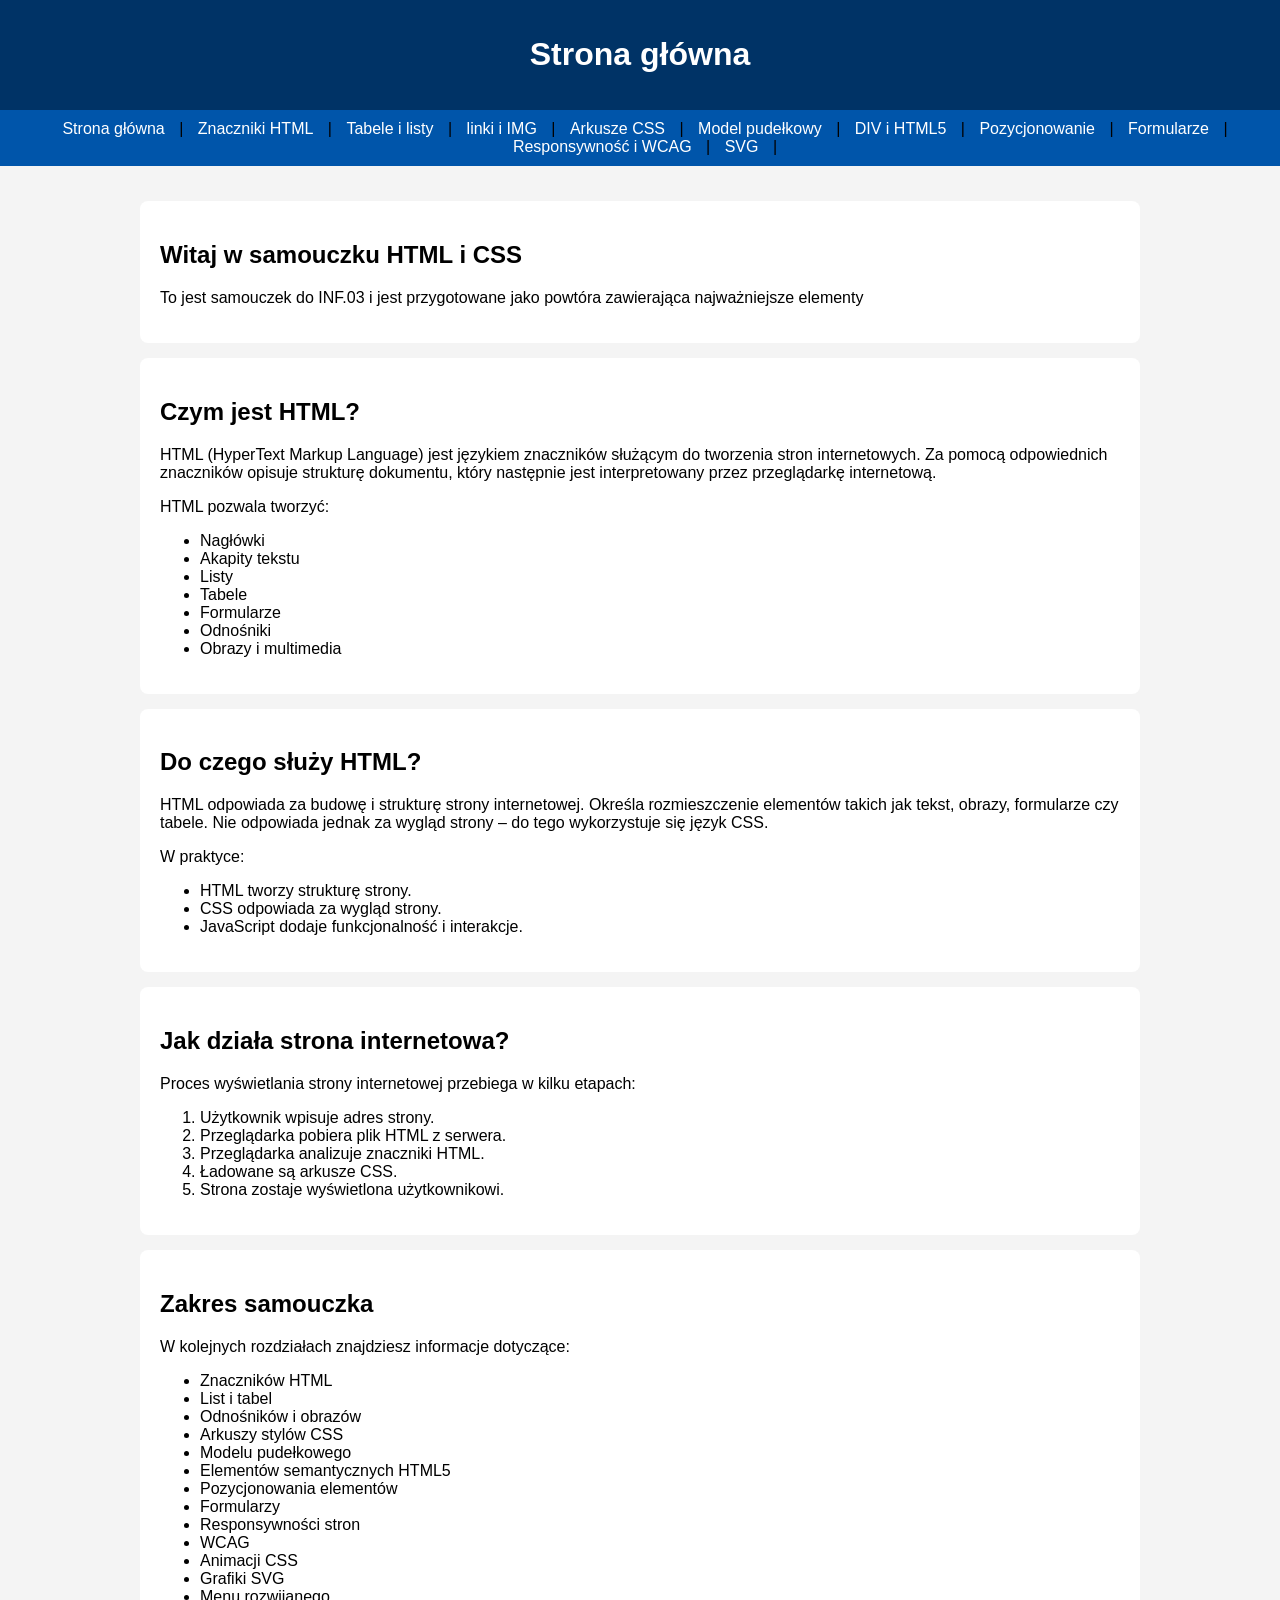
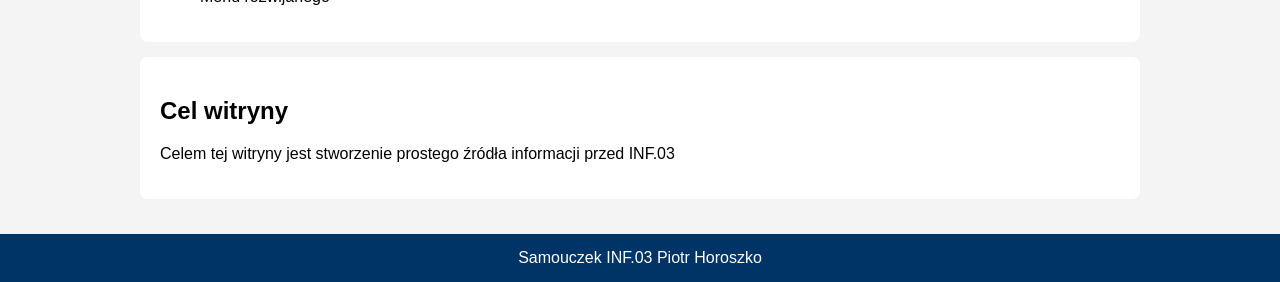
<file: index.html>
<!DOCTYPE html>
<html lang="pl">
<head>
<meta charset="UTF-8">
<meta name="viewport" content="width=device-width, initial-scale=1.0">
<title>Strona główna</title>
<link rel="stylesheet" href="style.css">
</head>
<body>
<header><h1>Strona główna</h1></header>
<nav><a href="index.html">Strona główna</a> | <a href="znaczniki.html">Znaczniki HTML</a> | <a href="tabele-listy.html">Tabele i listy</a> | <a href="a-img.html">linki i IMG</a> | <a href="css.html">Arkusze CSS</a> | <a href="model-pudelkowy.html">Model pudełkowy</a> | <a href="div-semantyka.html">DIV i HTML5</a> | <a href="pozycjonowanie.html">Pozycjonowanie</a> | <a href="formularze.html">Formularze</a> | <a href="responsywnosc-wcag.html">Responsywność i WCAG</a> | <a href="svg.html">SVG</a> |</nav>
<main>
<section>

<h2>Witaj w samouczku HTML i CSS</h2>

<p>
To jest samouczek do INF.03 i jest przygotowane jako powtóra zawierająca najważniejsze elementy
</p>

</section>

<section>

<h2>Czym jest HTML?</h2>

<p>
HTML (HyperText Markup Language) jest językiem znaczników służącym do tworzenia
stron internetowych. Za pomocą odpowiednich znaczników opisuje strukturę dokumentu,
który następnie jest interpretowany przez przeglądarkę internetową.
</p>

<p>
HTML pozwala tworzyć:
</p>

<ul>
<li>Nagłówki</li>
<li>Akapity tekstu</li>
<li>Listy</li>
<li>Tabele</li>
<li>Formularze</li>
<li>Odnośniki</li>
<li>Obrazy i multimedia</li>
</ul>

</section>

<section>

<h2>Do czego służy HTML?</h2>

<p>
HTML odpowiada za budowę i strukturę strony internetowej.
Określa rozmieszczenie elementów takich jak tekst, obrazy, formularze czy tabele.
Nie odpowiada jednak za wygląd strony – do tego wykorzystuje się język CSS.
</p>

<p>
W praktyce:
</p>

<ul>
<li>HTML tworzy strukturę strony.</li>
<li>CSS odpowiada za wygląd strony.</li>
<li>JavaScript dodaje funkcjonalność i interakcje.</li>
</ul>

</section>

<section>

<h2>Jak działa strona internetowa?</h2>

<p>
Proces wyświetlania strony internetowej przebiega w kilku etapach:
</p>

<ol>
<li>Użytkownik wpisuje adres strony.</li>
<li>Przeglądarka pobiera plik HTML z serwera.</li>
<li>Przeglądarka analizuje znaczniki HTML.</li>
<li>Ładowane są arkusze CSS.</li>
<li>Strona zostaje wyświetlona użytkownikowi.</li>
</ol>

</section>


<section>

<h2>Zakres samouczka</h2>

<p>
W kolejnych rozdziałach znajdziesz informacje dotyczące:
</p>

<ul>

<li>Znaczników HTML</li>

<li>List i tabel</li>

<li>Odnośników i obrazów</li>

<li>Arkuszy stylów CSS</li>

<li>Modelu pudełkowego</li>

<li>Elementów semantycznych HTML5</li>

<li>Pozycjonowania elementów</li>

<li>Formularzy</li>

<li>Responsywności stron</li>

<li>WCAG</li>

<li>Animacji CSS</li>

<li>Grafiki SVG</li>

<li>Menu rozwijanego</li>

</ul>

</section>

<section>

<h2>Cel witryny</h2>

<p>
Celem tej witryny jest stworzenie prostego źródła informacji przed INF.03
</p>

</section>
</main>
<footer>Samouczek INF.03 Piotr Horoszko</footer>
</body>
</html>
</file>
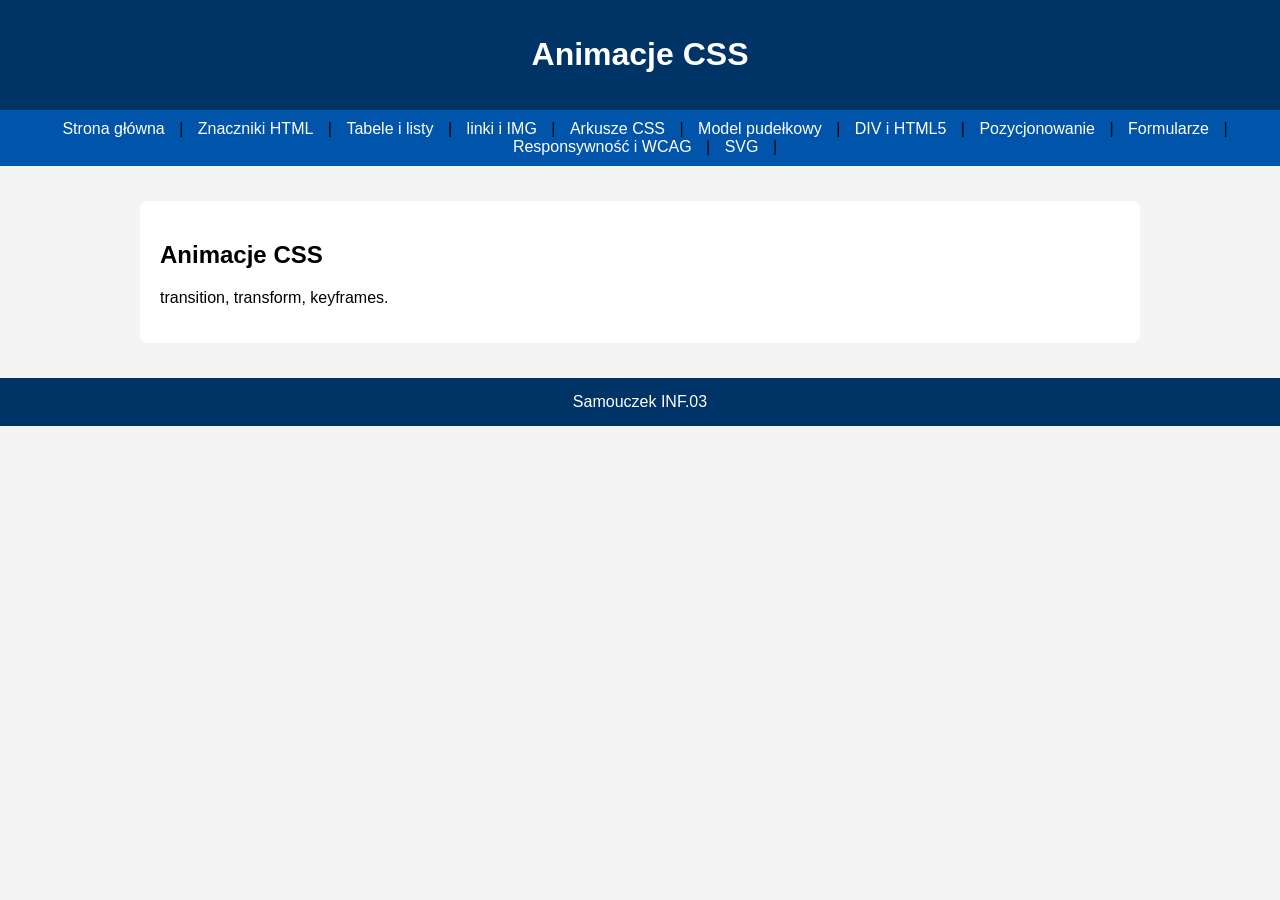
<file: animacje.html>
<!DOCTYPE html>
<html lang="pl">
<head>
<meta charset="UTF-8">
<meta name="viewport" content="width=device-width, initial-scale=1.0">
<title>Animacje CSS</title>
<link rel="stylesheet" href="style.css">
</head>
<body>
<header><h1>Animacje CSS</h1></header>
<nav><a href="index.html">Strona główna</a> | <a href="znaczniki.html">Znaczniki HTML</a> | <a href="tabele-listy.html">Tabele i listy</a> | <a href="a-img.html">linki i IMG</a> | <a href="css.html">Arkusze CSS</a> | <a href="model-pudelkowy.html">Model pudełkowy</a> | <a href="div-semantyka.html">DIV i HTML5</a> | <a href="pozycjonowanie.html">Pozycjonowanie</a> | <a href="formularze.html">Formularze</a> | <a href="responsywnosc-wcag.html">Responsywność i WCAG</a> | <a href="svg.html">SVG</a> |</nav>
<main>
<section>
<h2>Animacje CSS</h2>
<p>transition, transform, keyframes.</p>
</section>
</main>
<footer>Samouczek INF.03</footer>
</body>
</html>
</file>
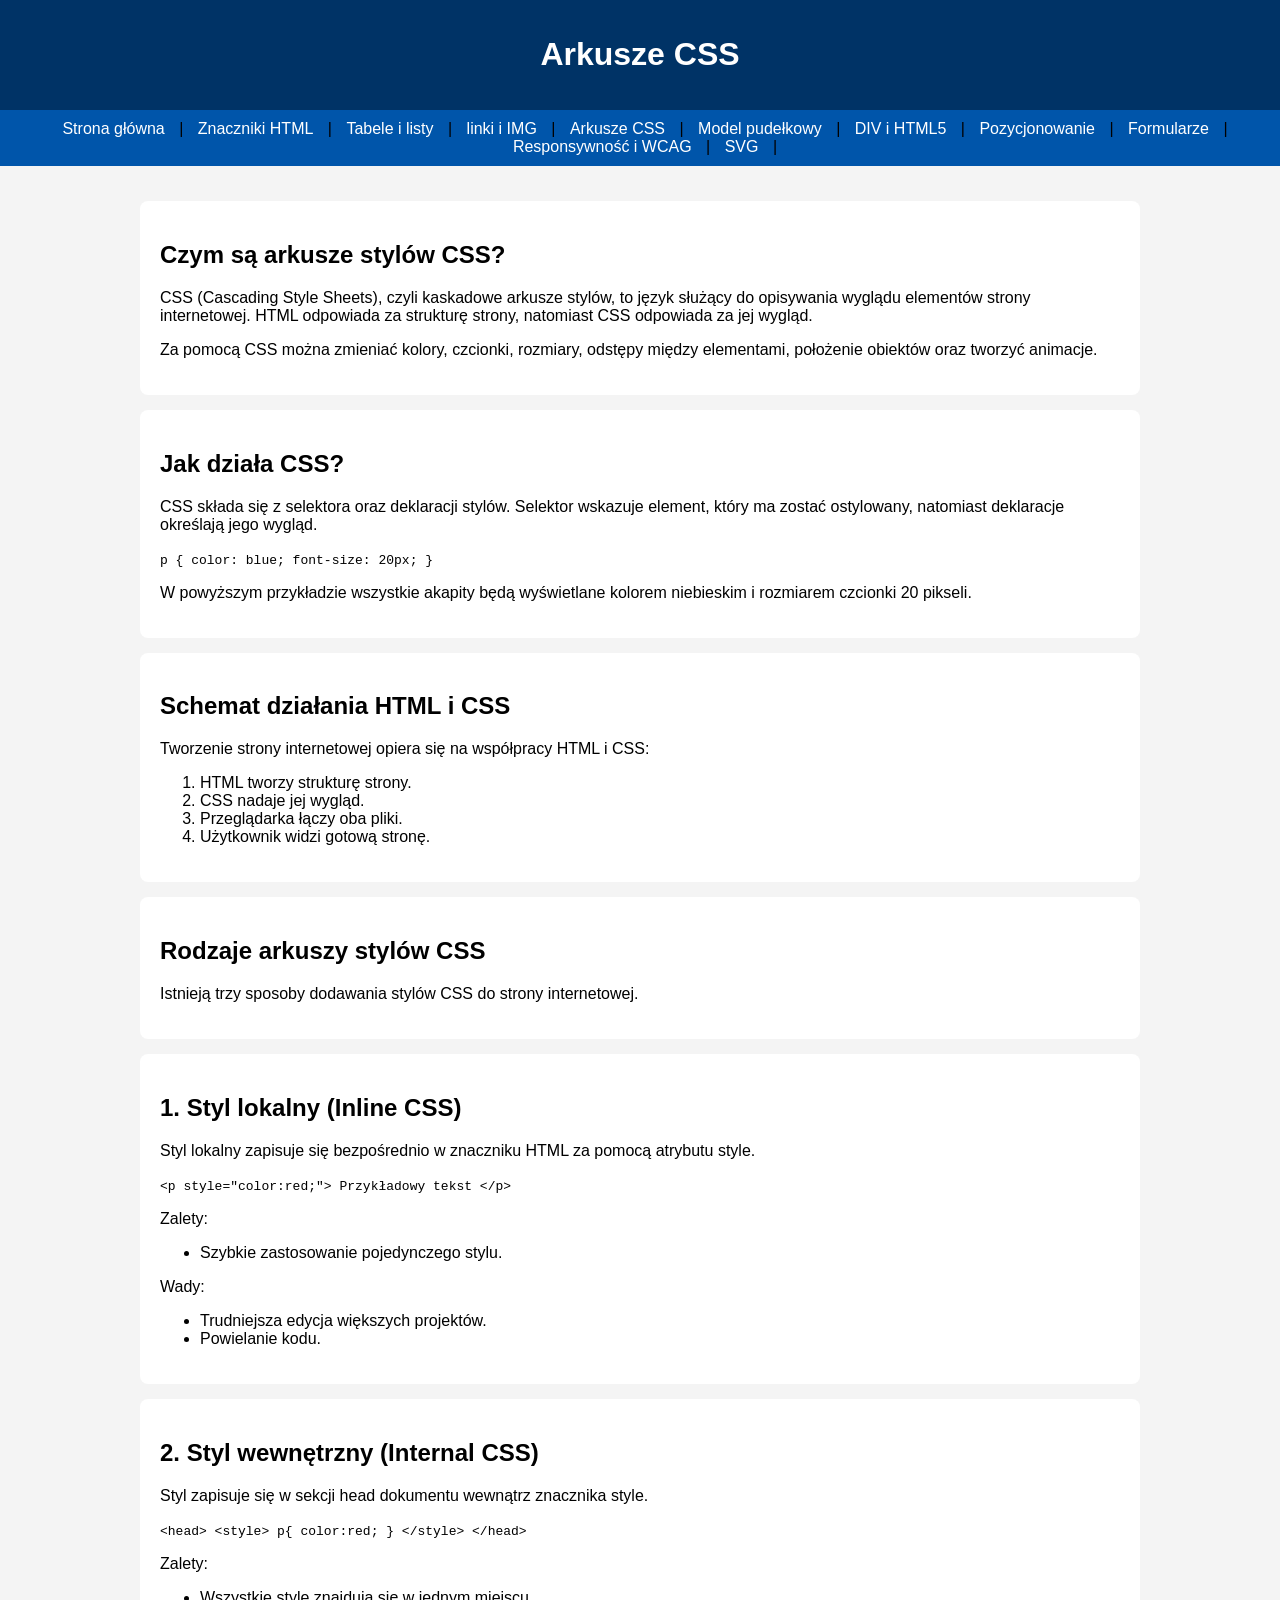
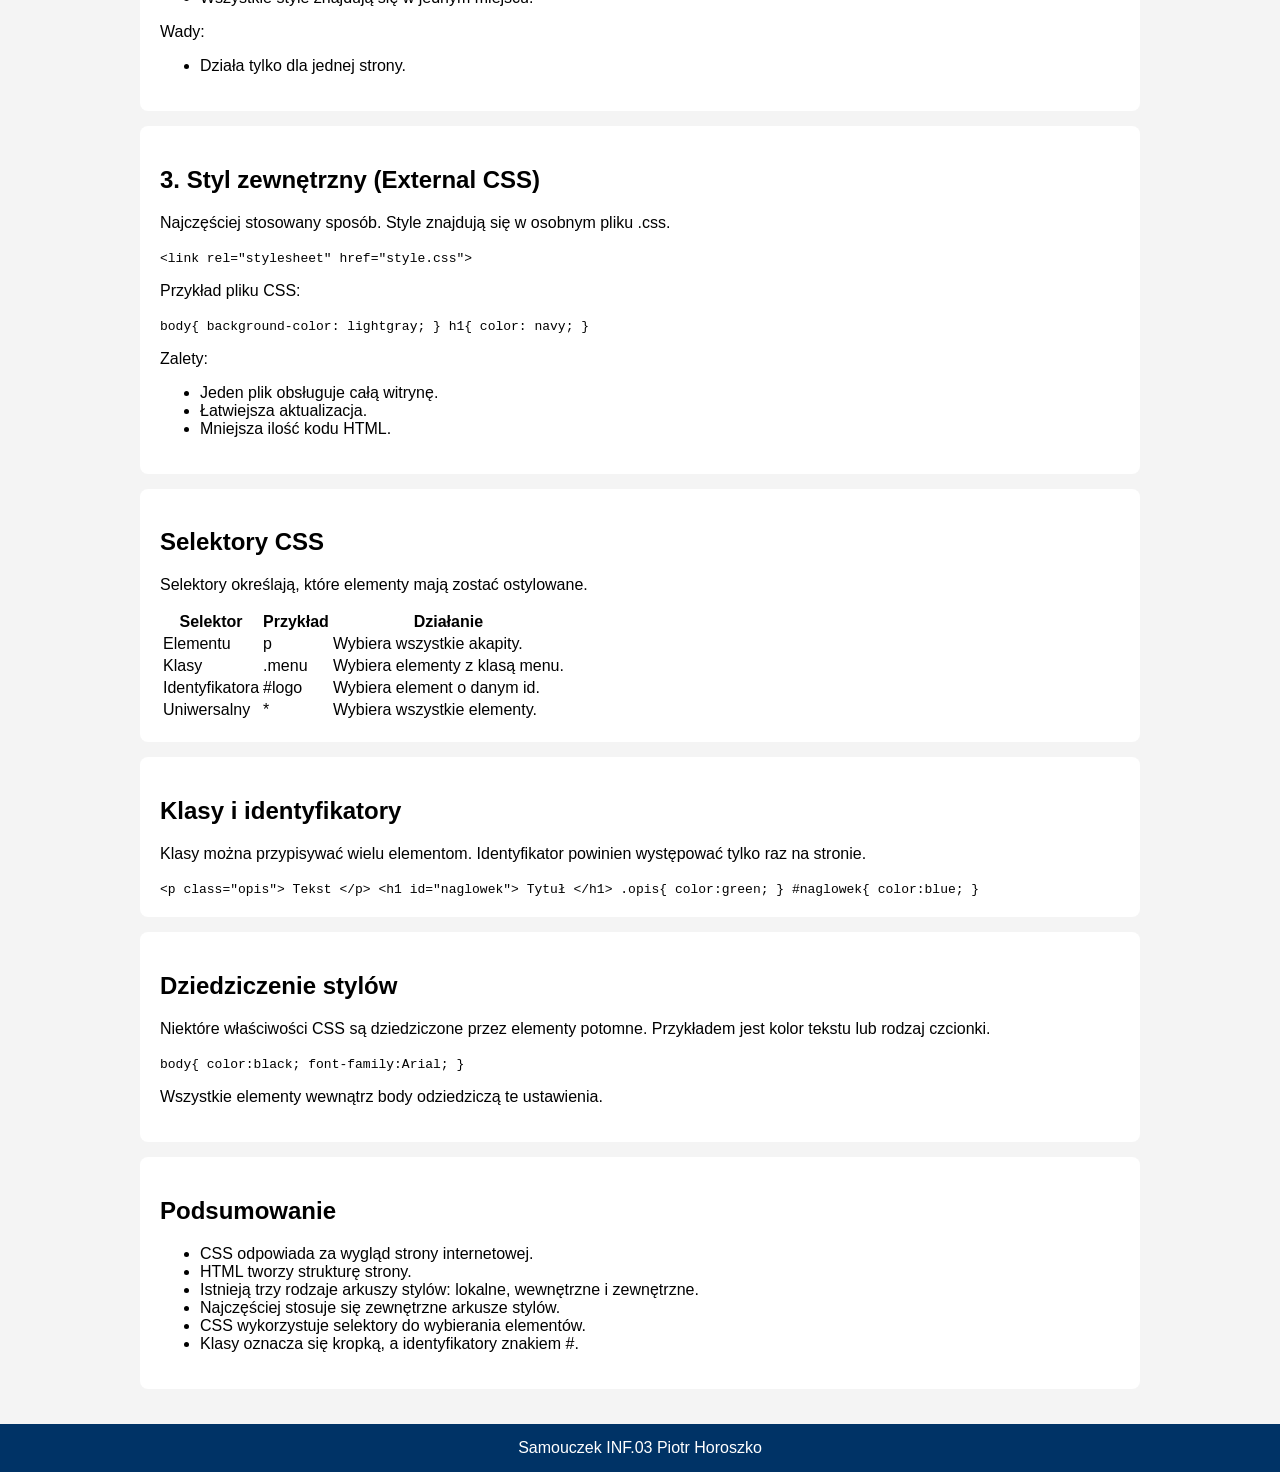
<file: css.html>
<!DOCTYPE html>
<html lang="pl">
<head>
<meta charset="UTF-8">
<meta name="viewport" content="width=device-width, initial-scale=1.0">
<title>Arkusze CSS</title>
<link rel="stylesheet" href="style.css">
</head>
<body>
<header><h1>Arkusze CSS</h1></header>
<nav><a href="index.html">Strona główna</a> | <a href="znaczniki.html">Znaczniki HTML</a> | <a href="tabele-listy.html">Tabele i listy</a> | <a href="a-img.html">linki i IMG</a> | <a href="css.html">Arkusze CSS</a> | <a href="model-pudelkowy.html">Model pudełkowy</a> | <a href="div-semantyka.html">DIV i HTML5</a> | <a href="pozycjonowanie.html">Pozycjonowanie</a> | <a href="formularze.html">Formularze</a> | <a href="responsywnosc-wcag.html">Responsywność i WCAG</a>  | <a href="svg.html">SVG</a> |</nav>
<main>
<section>

<h2>Czym są arkusze stylów CSS?</h2>

<p>
CSS (Cascading Style Sheets), czyli kaskadowe arkusze stylów,
to język służący do opisywania wyglądu elementów strony internetowej.
HTML odpowiada za strukturę strony, natomiast CSS odpowiada za jej wygląd.
</p>

<p>
Za pomocą CSS można zmieniać kolory, czcionki, rozmiary,
odstępy między elementami, położenie obiektów oraz tworzyć animacje.
</p>

</section>

<section>

<h2>Jak działa CSS?</h2>

<p>
CSS składa się z selektora oraz deklaracji stylów.
Selektor wskazuje element, który ma zostać ostylowany,
natomiast deklaracje określają jego wygląd.
</p>

<code>
p {
    color: blue;
    font-size: 20px;
}
</code>

<p>
W powyższym przykładzie wszystkie akapity będą wyświetlane
kolorem niebieskim i rozmiarem czcionki 20 pikseli.
</p>

</section>

<section>

<h2>Schemat działania HTML i CSS</h2>

<p>
Tworzenie strony internetowej opiera się na współpracy HTML i CSS:
</p>

<ol>
<li>HTML tworzy strukturę strony.</li>
<li>CSS nadaje jej wygląd.</li>
<li>Przeglądarka łączy oba pliki.</li>
<li>Użytkownik widzi gotową stronę.</li>
</ol>

</section>

<section>

<h2>Rodzaje arkuszy stylów CSS</h2>

<p>
Istnieją trzy sposoby dodawania stylów CSS do strony internetowej.
</p>

</section>

<section>

<h2>1. Styl lokalny (Inline CSS)</h2>

<p>
Styl lokalny zapisuje się bezpośrednio w znaczniku HTML
za pomocą atrybutu style.
</p>

<code>
&lt;p style="color:red;"&gt;
Przykładowy tekst
&lt;/p&gt;
</code>

<p>
Zalety:
</p>

<ul>
<li>Szybkie zastosowanie pojedynczego stylu.</li>
</ul>

<p>
Wady:
</p>

<ul>
<li>Trudniejsza edycja większych projektów.</li>
<li>Powielanie kodu.</li>
</ul>

</section>

<section>

<h2>2. Styl wewnętrzny (Internal CSS)</h2>

<p>
Styl zapisuje się w sekcji head dokumentu
wewnątrz znacznika style.
</p>

<code>
&lt;head&gt;

&lt;style&gt;

p{
    color:red;
}

&lt;/style&gt;

&lt;/head&gt;
</code>

<p>
Zalety:
</p>

<ul>
<li>Wszystkie style znajdują się w jednym miejscu.</li>
</ul>

<p>
Wady:
</p>

<ul>
<li>Działa tylko dla jednej strony.</li>
</ul>

</section>

<section>

<h2>3. Styl zewnętrzny (External CSS)</h2>

<p>
Najczęściej stosowany sposób.
Style znajdują się w osobnym pliku .css.
</p>

<code>
&lt;link rel="stylesheet"
href="style.css"&gt;
</code>

<p>
Przykład pliku CSS:
</p>

<code>
body{
    background-color: lightgray;
}

h1{
    color: navy;
}
</code>

<p>
Zalety:
</p>

<ul>
<li>Jeden plik obsługuje całą witrynę.</li>
<li>Łatwiejsza aktualizacja.</li>
<li>Mniejsza ilość kodu HTML.</li>
</ul>

</section>

<section>

<h2>Selektory CSS</h2>

<p>
Selektory określają, które elementy mają zostać ostylowane.
</p>

<table>

<tr>
<th>Selektor</th>
<th>Przykład</th>
<th>Działanie</th>
</tr>

<tr>
<td>Elementu</td>
<td>p</td>
<td>Wybiera wszystkie akapity.</td>
</tr>

<tr>
<td>Klasy</td>
<td>.menu</td>
<td>Wybiera elementy z klasą menu.</td>
</tr>

<tr>
<td>Identyfikatora</td>
<td>#logo</td>
<td>Wybiera element o danym id.</td>
</tr>

<tr>
<td>Uniwersalny</td>
<td>*</td>
<td>Wybiera wszystkie elementy.</td>
</tr>

</table>

</section>

<section>

<h2>Klasy i identyfikatory</h2>

<p>
Klasy można przypisywać wielu elementom.
Identyfikator powinien występować tylko raz na stronie.
</p>

<code>
&lt;p class="opis"&gt;
Tekst
&lt;/p&gt;

&lt;h1 id="naglowek"&gt;
Tytuł
&lt;/h1&gt;
</code>

<code>
.opis{
    color:green;
}

#naglowek{
    color:blue;
}
</code>

</section>

<section>

<h2>Dziedziczenie stylów</h2>

<p>
Niektóre właściwości CSS są dziedziczone przez elementy potomne.
Przykładem jest kolor tekstu lub rodzaj czcionki.
</p>

<code>
body{
    color:black;
    font-family:Arial;
}
</code>

<p>
Wszystkie elementy wewnątrz body odziedziczą te ustawienia.
</p>

</section>

<section>

<h2>Podsumowanie</h2>

<ul>

<li>CSS odpowiada za wygląd strony internetowej.</li>

<li>HTML tworzy strukturę strony.</li>

<li>Istnieją trzy rodzaje arkuszy stylów: lokalne, wewnętrzne i zewnętrzne.</li>

<li>Najczęściej stosuje się zewnętrzne arkusze stylów.</li>

<li>CSS wykorzystuje selektory do wybierania elementów.</li>

<li>Klasy oznacza się kropką, a identyfikatory znakiem #.</li>

</ul>

</section>
</main>
<footer>Samouczek INF.03 Piotr Horoszko</footer>
</body>
</html>
</file>
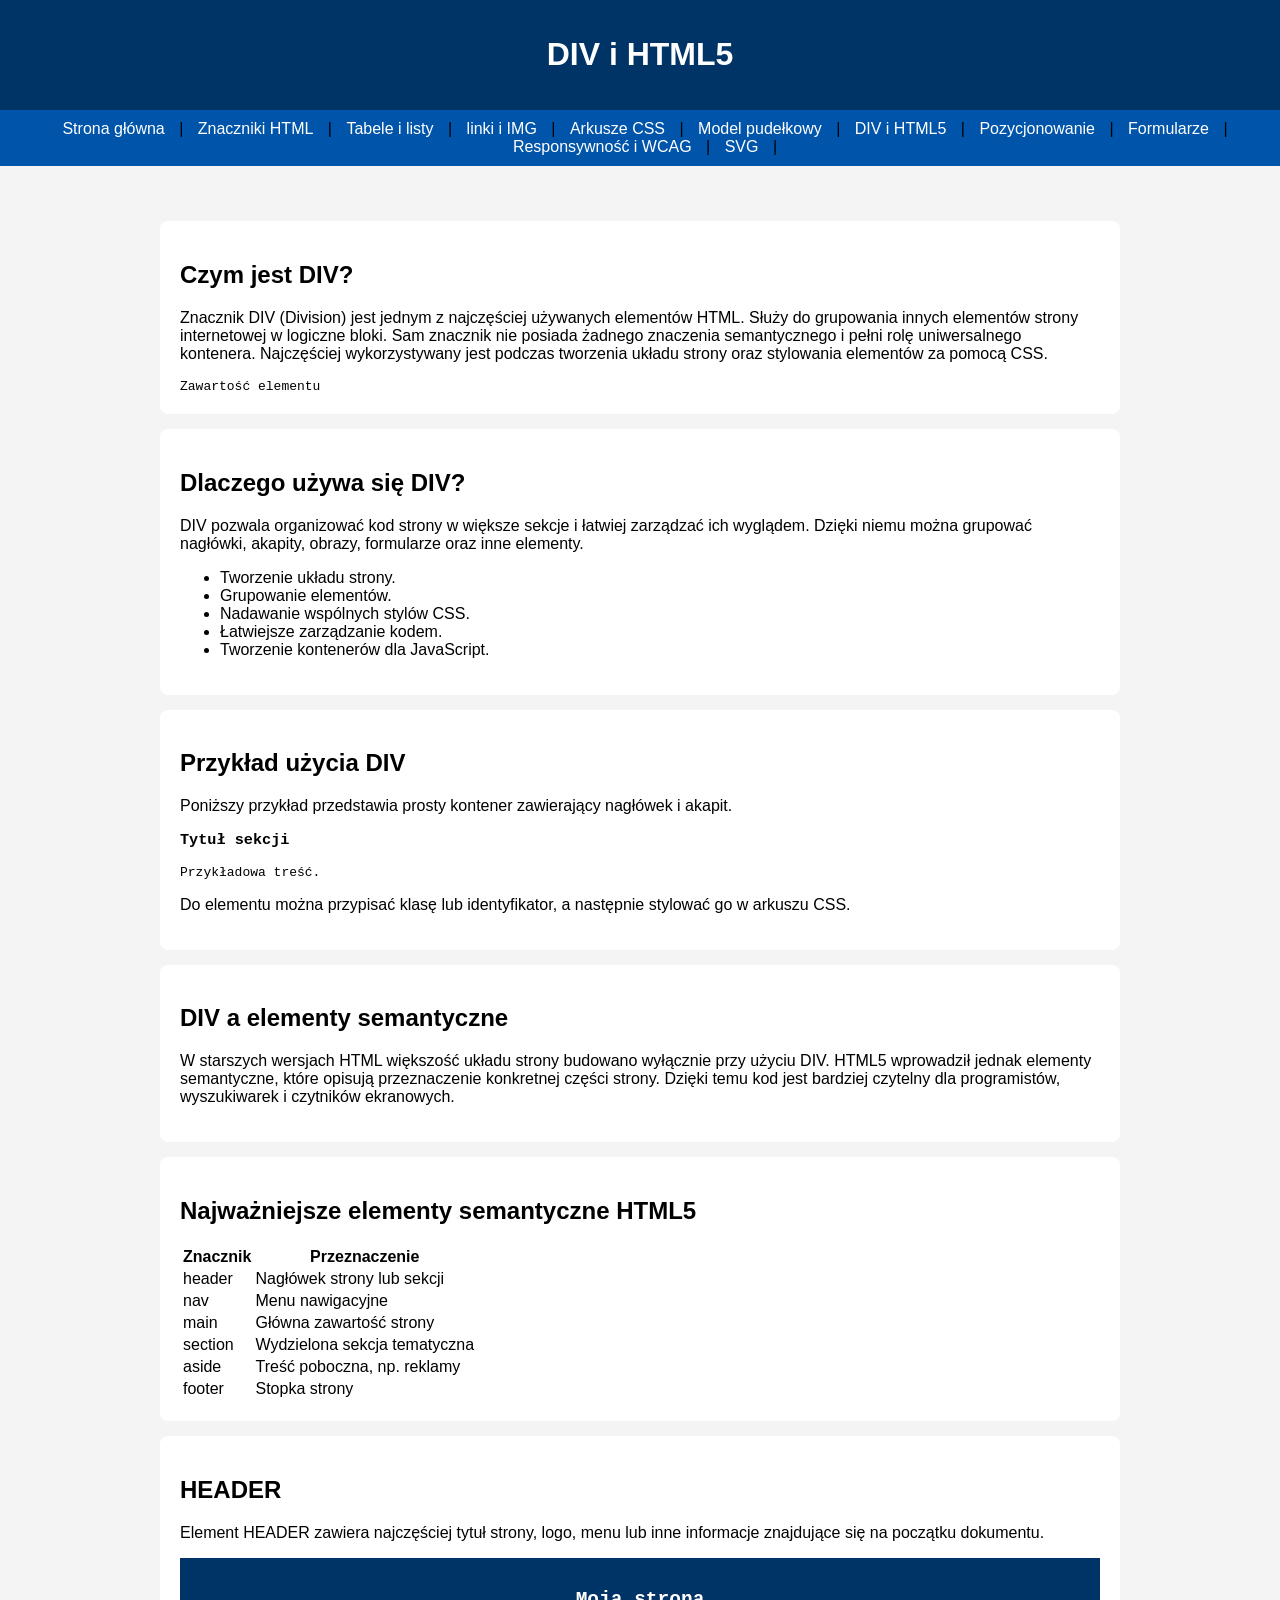
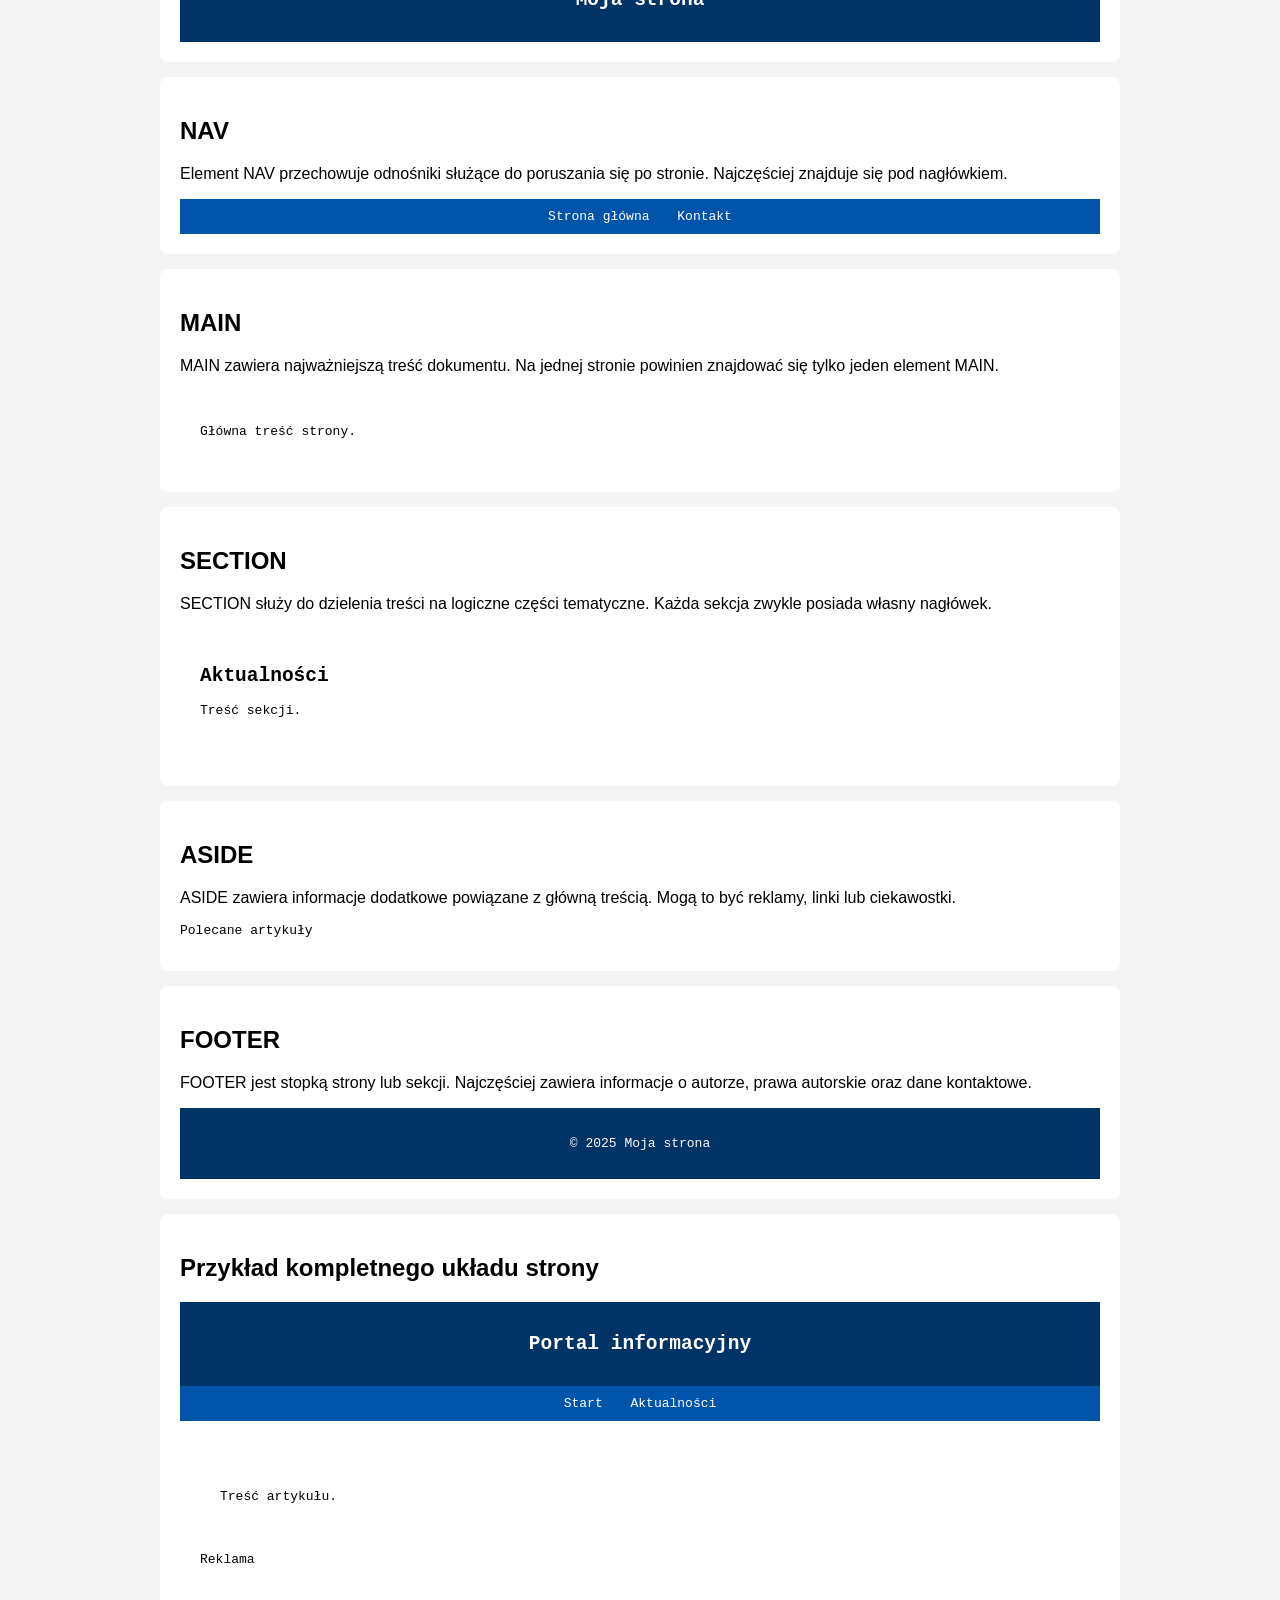
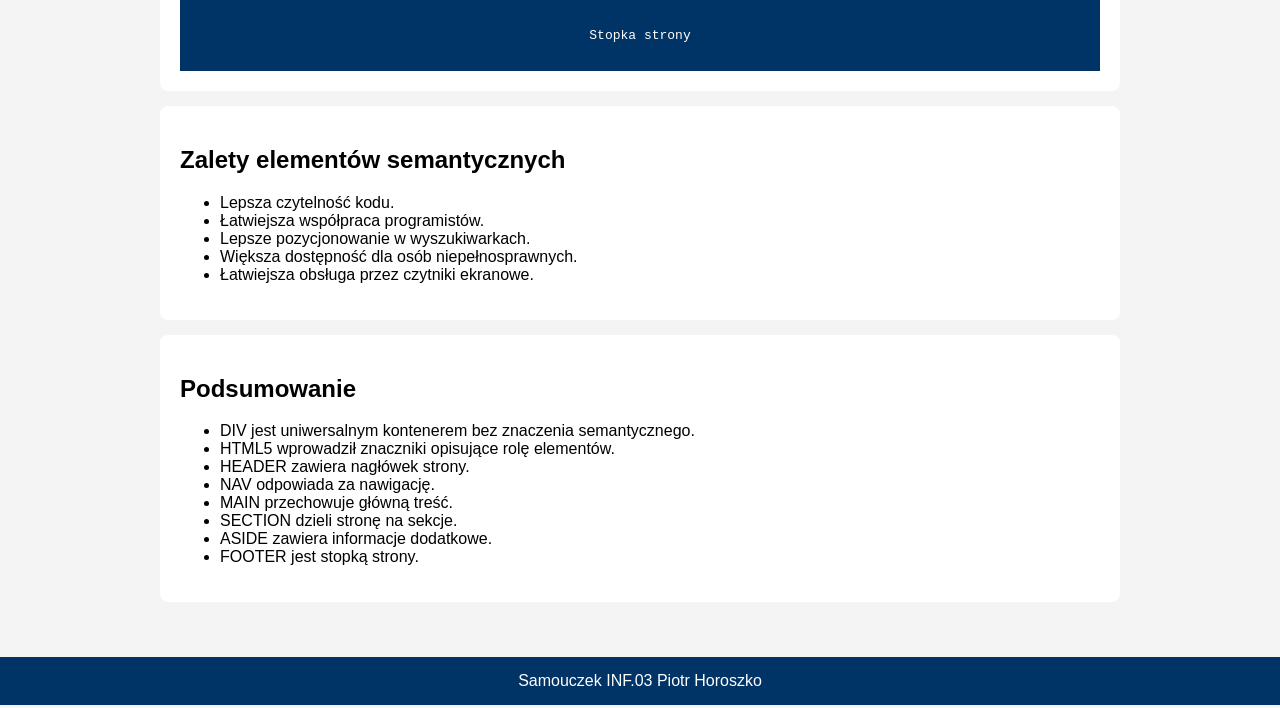
<file: div-semantyka.html>
<!DOCTYPE html>
<html lang="pl">
<head>
<meta charset="UTF-8">
<meta name="viewport" content="width=device-width, initial-scale=1.0">
<title>DIV i HTML5</title>
<link rel="stylesheet" href="style.css">
</head>
<body>
<header><h1>DIV i HTML5</h1></header>
<nav><a href="index.html">Strona główna</a> | <a href="znaczniki.html">Znaczniki HTML</a> | <a href="tabele-listy.html">Tabele i listy</a> | <a href="a-img.html">linki i IMG</a> | <a href="css.html">Arkusze CSS</a> | <a href="model-pudelkowy.html">Model pudełkowy</a> | <a href="div-semantyka.html">DIV i HTML5</a> | <a href="pozycjonowanie.html">Pozycjonowanie</a> | <a href="formularze.html">Formularze</a> | <a href="responsywnosc-wcag.html">Responsywność i WCAG</a> | <a href="svg.html">SVG</a> |</nav>
<main>
<main>

<section>

<h2>Czym jest DIV?</h2>

<p>
Znacznik DIV (Division) jest jednym z najczęściej używanych elementów HTML.
Służy do grupowania innych elementów strony internetowej w logiczne bloki.
Sam znacznik nie posiada żadnego znaczenia semantycznego i pełni rolę uniwersalnego kontenera.
Najczęściej wykorzystywany jest podczas tworzenia układu strony oraz stylowania elementów za pomocą CSS.
</p>

<code>
<div>
    Zawartość elementu
</div>
</code>

</section>

<section>

<h2>Dlaczego używa się DIV?</h2>

<p>
DIV pozwala organizować kod strony w większe sekcje i łatwiej zarządzać ich wyglądem.
Dzięki niemu można grupować nagłówki, akapity, obrazy, formularze oraz inne elementy.
</p>

<ul>

<li>Tworzenie układu strony.</li>

<li>Grupowanie elementów.</li>

<li>Nadawanie wspólnych stylów CSS.</li>

<li>Łatwiejsze zarządzanie kodem.</li>

<li>Tworzenie kontenerów dla JavaScript.</li>

</ul>

</section>

<section>

<h2>Przykład użycia DIV</h2>

<p>
Poniższy przykład przedstawia prosty kontener zawierający nagłówek i akapit.
</p>

<code>
<div class="box">

<h3>Tytuł sekcji</h3>

<p>Przykładowa treść.</p>

</div>
</code>

<p>
Do elementu można przypisać klasę lub identyfikator,
a następnie stylować go w arkuszu CSS.
</p>

</section>

<section>

<h2>DIV a elementy semantyczne</h2>

<p>
W starszych wersjach HTML większość układu strony budowano wyłącznie przy użyciu DIV.
HTML5 wprowadził jednak elementy semantyczne, które opisują przeznaczenie konkretnej części strony.
Dzięki temu kod jest bardziej czytelny dla programistów, wyszukiwarek i czytników ekranowych.
</p>

</section>

<section>

<h2>Najważniejsze elementy semantyczne HTML5</h2>

<table>

<tr>
<th>Znacznik</th>
<th>Przeznaczenie</th>
</tr>

<tr>
<td>header</td>
<td>Nagłówek strony lub sekcji</td>
</tr>

<tr>
<td>nav</td>
<td>Menu nawigacyjne</td>
</tr>

<tr>
<td>main</td>
<td>Główna zawartość strony</td>
</tr>

<tr>
<td>section</td>
<td>Wydzielona sekcja tematyczna</td>
</tr>

<tr>
<td>aside</td>
<td>Treść poboczna, np. reklamy</td>
</tr>

<tr>
<td>footer</td>
<td>Stopka strony</td>
</tr>

</table>

</section>

<section>

<h2>HEADER</h2>

<p>
Element HEADER zawiera najczęściej tytuł strony, logo,
menu lub inne informacje znajdujące się na początku dokumentu.
</p>

<code>
<header>

<h1>Moja strona</h1>

</header>
</code>

</section>

<section>

<h2>NAV</h2>

<p>
Element NAV przechowuje odnośniki służące do poruszania się po stronie.
Najczęściej znajduje się pod nagłówkiem.
</p>

<code>
<nav>

<a href="#">Strona główna</a>
<a href="#">Kontakt</a>

</nav>
</code>

</section>

<section>

<h2>MAIN</h2>

<p>
MAIN zawiera najważniejszą treść dokumentu.
Na jednej stronie powinien znajdować się tylko jeden element MAIN.
</p>

<code>
<main>

<p>Główna treść strony.</p>

</main>
</code>

</section>

<section>

<h2>SECTION</h2>

<p>
SECTION służy do dzielenia treści na logiczne części tematyczne.
Każda sekcja zwykle posiada własny nagłówek.
</p>

<code>
<section>

<h2>Aktualności</h2>

<p>Treść sekcji.</p>

</section>
</code>

</section>

<section>

<h2>ASIDE</h2>

<p>
ASIDE zawiera informacje dodatkowe powiązane z główną treścią.
Mogą to być reklamy, linki lub ciekawostki.
</p>

<code>
<aside>

<p>Polecane artykuły</p>

</aside>
</code>

</section>

<section>

<h2>FOOTER</h2>

<p>
FOOTER jest stopką strony lub sekcji.
Najczęściej zawiera informacje o autorze, prawa autorskie oraz dane kontaktowe.
</p>

<code>
<footer>

<p>© 2025 Moja strona</p>

</footer>
</code>

</section>

<section>

<h2>Przykład kompletnego układu strony</h2>

<code>
<header>

<h1>Portal informacyjny</h1>

</header>

<nav>

<a href="#">Start</a>
<a href="#">Aktualności</a>

</nav>

<main>

<section>

<article>


<p>Treść artykułu.</p>

</article>

</section>

<aside>

<p>Reklama</p>

</aside>

</main>

<footer>

<p>Stopka strony</p>

</footer>
</code>

</section>

<section>

<h2>Zalety elementów semantycznych</h2>

<ul>

<li>Lepsza czytelność kodu.</li>

<li>Łatwiejsza współpraca programistów.</li>

<li>Lepsze pozycjonowanie w wyszukiwarkach.</li>

<li>Większa dostępność dla osób niepełnosprawnych.</li>

<li>Łatwiejsza obsługa przez czytniki ekranowe.</li>

</ul>

</section>

<section>

<h2>Podsumowanie</h2>

<ul>

<li>DIV jest uniwersalnym kontenerem bez znaczenia semantycznego.</li>

<li>HTML5 wprowadził znaczniki opisujące rolę elementów.</li>

<li>HEADER zawiera nagłówek strony.</li>

<li>NAV odpowiada za nawigację.</li>

<li>MAIN przechowuje główną treść.</li>

<li>SECTION dzieli stronę na sekcje.</li>

<li>ASIDE zawiera informacje dodatkowe.</li>

<li>FOOTER jest stopką strony.</li>

</ul>

</section>

</main>
</main>
<footer>Samouczek INF.03 Piotr Horoszko</footer>
</body>
</html>
</file>
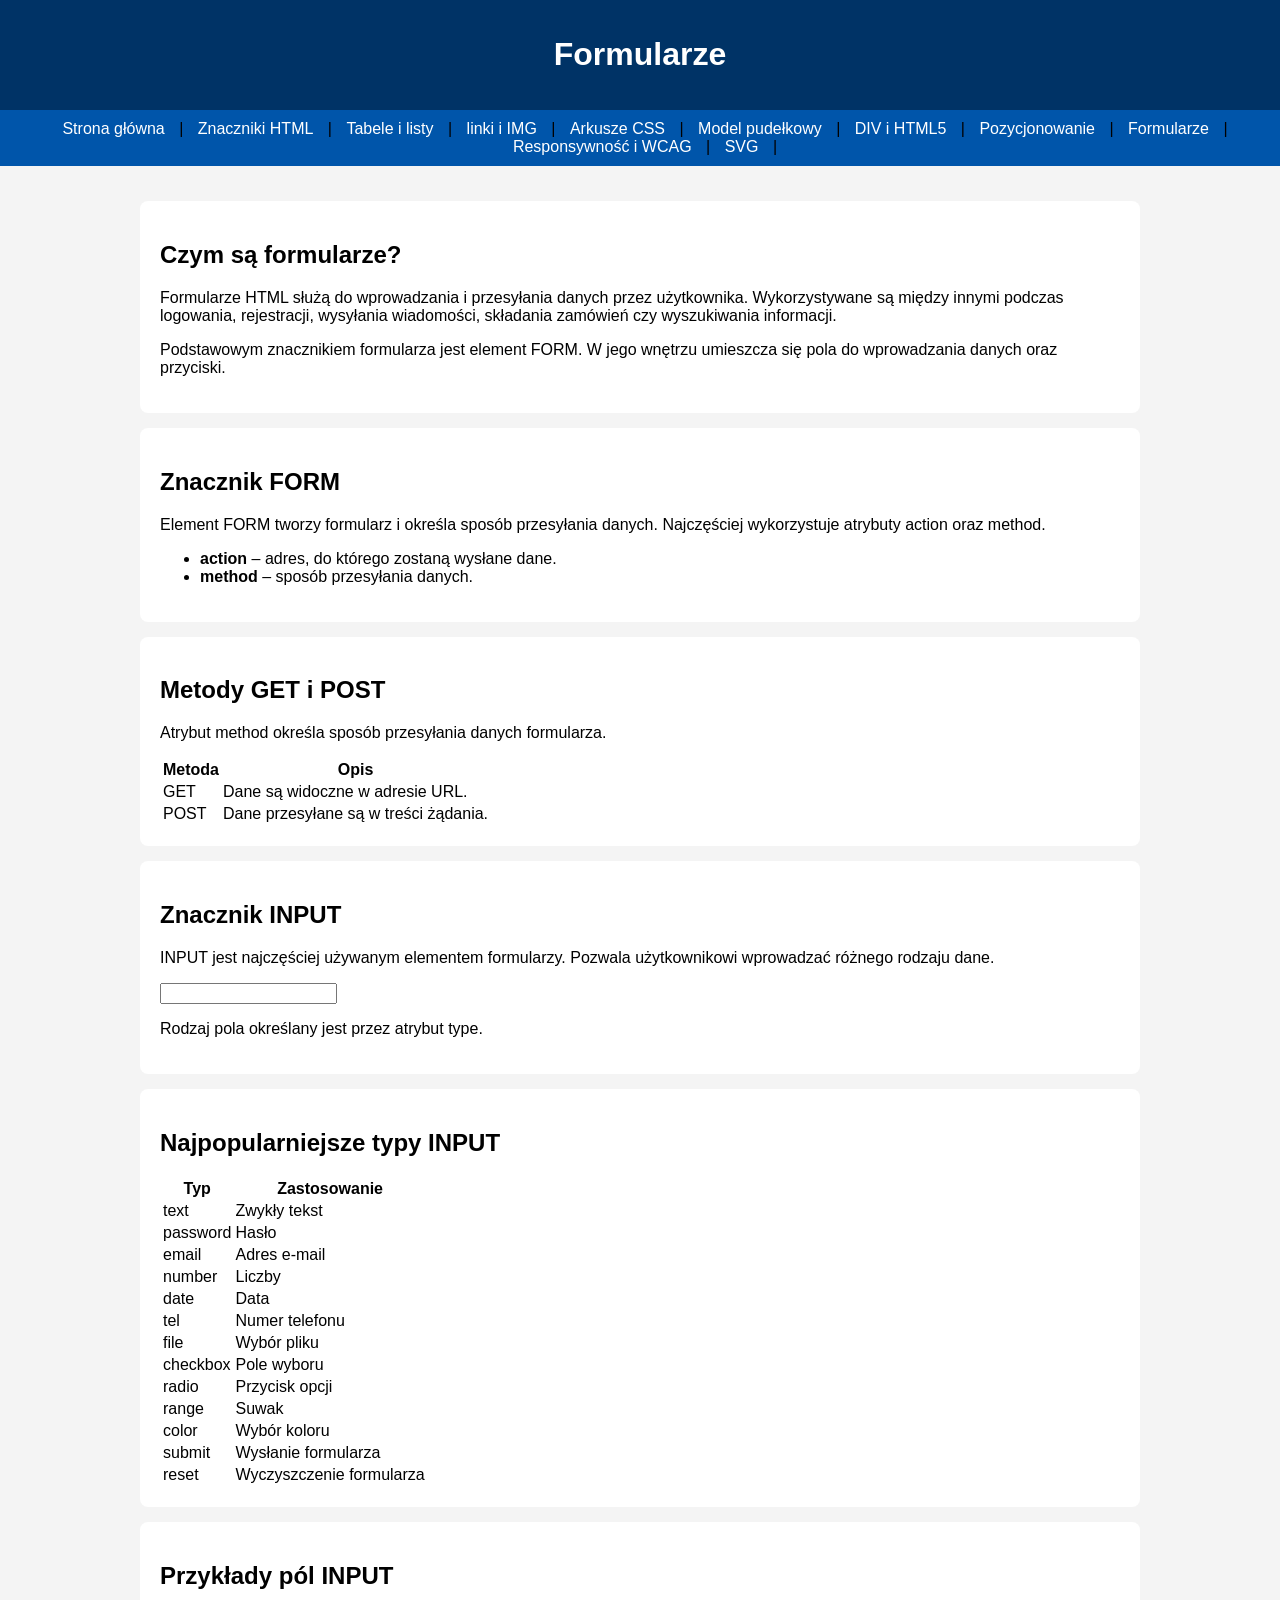
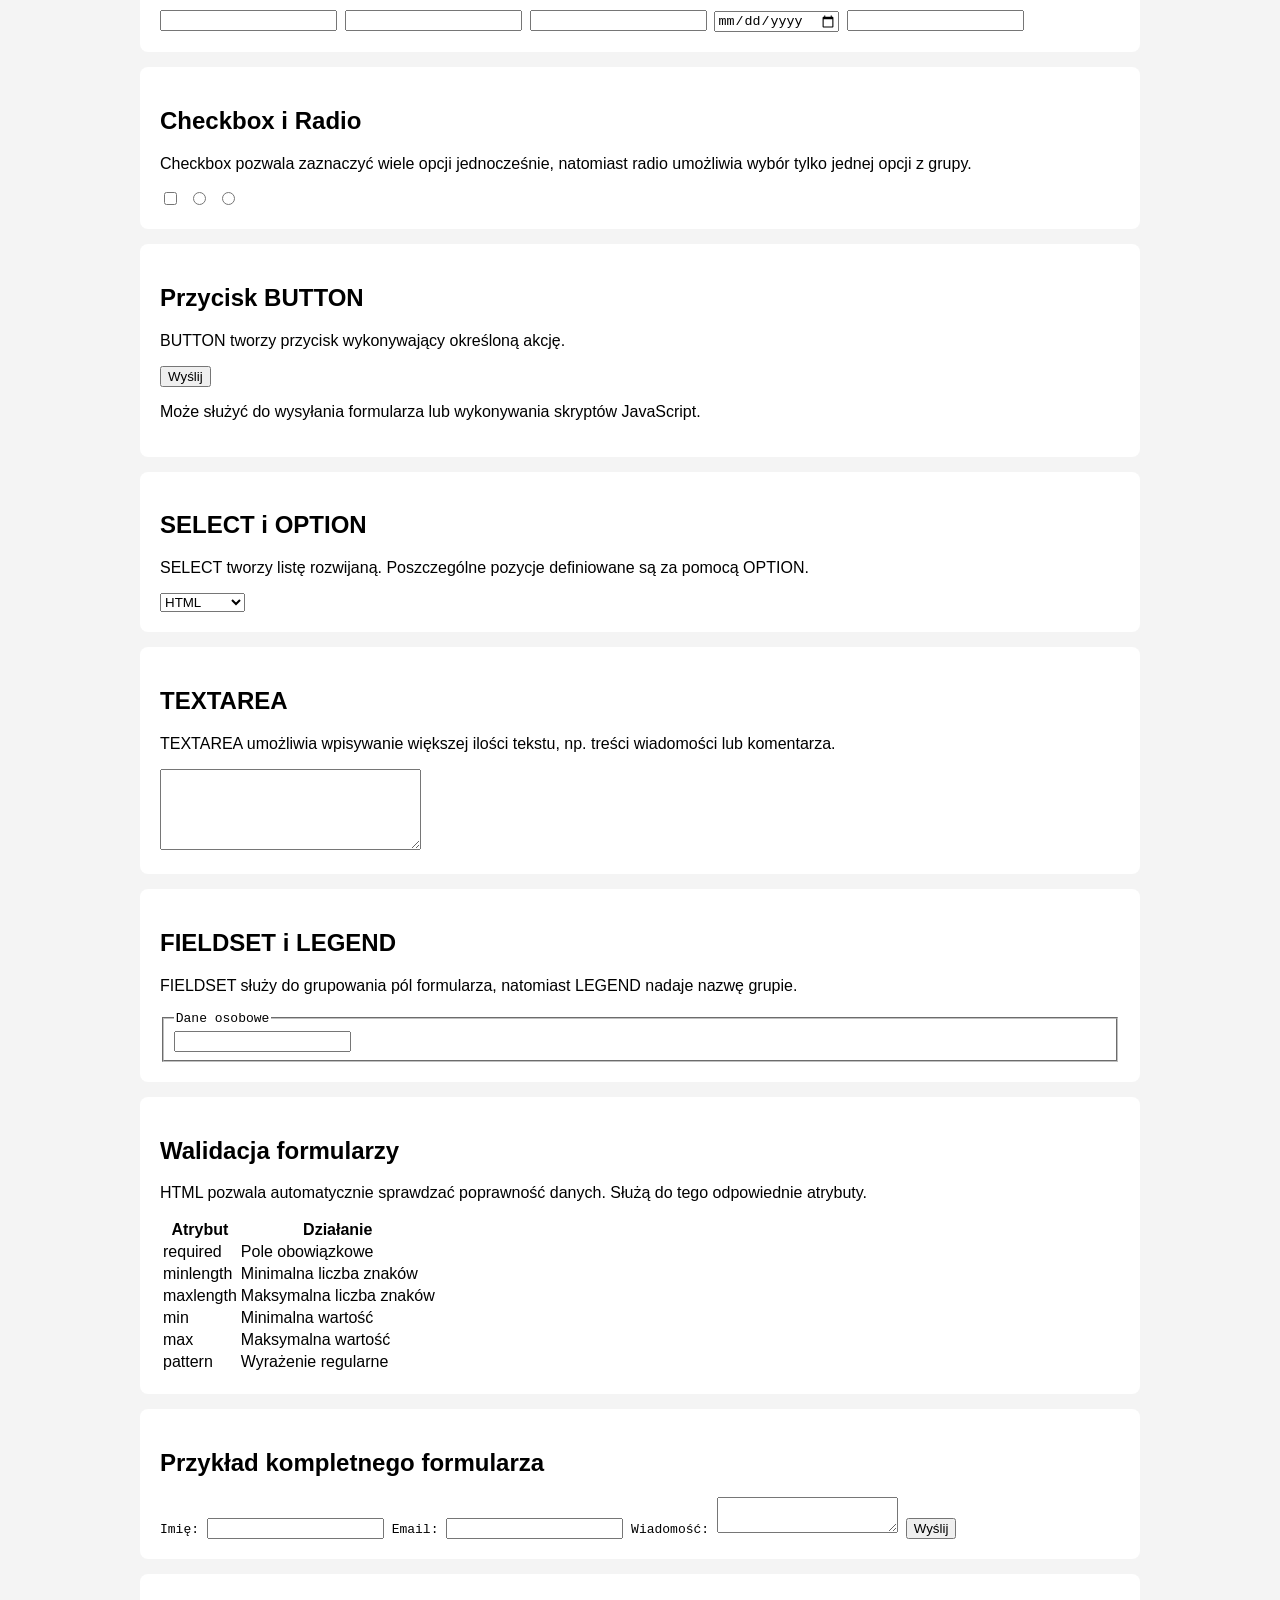
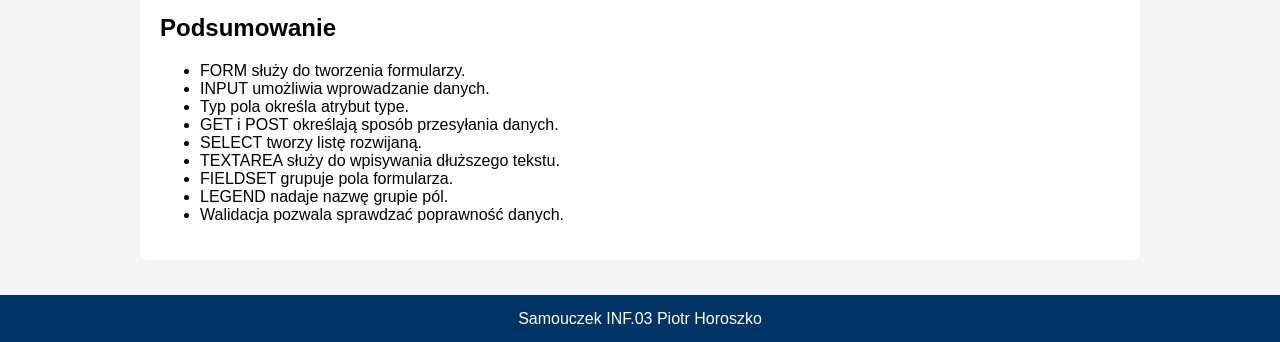
<file: formularze.html>
<!DOCTYPE html>
<html lang="pl">
<head>
<meta charset="UTF-8">
<meta name="viewport" content="width=device-width, initial-scale=1.0">
<title>Formularze</title>
<link rel="stylesheet" href="style.css">
</head>
<body>
<header><h1>Formularze</h1></header>
<nav><a href="index.html">Strona główna</a> | <a href="znaczniki.html">Znaczniki HTML</a> | <a href="tabele-listy.html">Tabele i listy</a> | <a href="a-img.html">linki i IMG</a> | <a href="css.html">Arkusze CSS</a> | <a href="model-pudelkowy.html">Model pudełkowy</a> | <a href="div-semantyka.html">DIV i HTML5</a> | <a href="pozycjonowanie.html">Pozycjonowanie</a> | <a href="formularze.html">Formularze</a> | <a href="responsywnosc-wcag.html">Responsywność i WCAG</a> | <a href="svg.html">SVG</a> |</nav>
<main>

<section>

<h2>Czym są formularze?</h2>

<p>
Formularze HTML służą do wprowadzania i przesyłania danych przez użytkownika.
Wykorzystywane są między innymi podczas logowania, rejestracji,
wysyłania wiadomości, składania zamówień czy wyszukiwania informacji.
</p>

<p>
Podstawowym znacznikiem formularza jest element FORM.
W jego wnętrzu umieszcza się pola do wprowadzania danych oraz przyciski.
</p>

<code>
<form>

</form>
</code>

</section>

<section>

<h2>Znacznik FORM</h2>

<p>
Element FORM tworzy formularz i określa sposób przesyłania danych.
Najczęściej wykorzystuje atrybuty action oraz method.
</p>

<code>
<form action="zapisz.php" method="post">

</form>
</code>

<ul>

<li><strong>action</strong> – adres, do którego zostaną wysłane dane.</li>

<li><strong>method</strong> – sposób przesyłania danych.</li>

</ul>

</section>

<section>

<h2>Metody GET i POST</h2>

<p>
Atrybut method określa sposób przesyłania danych formularza.
</p>

<table>

<tr>
<th>Metoda</th>
<th>Opis</th>
</tr>

<tr>
<td>GET</td>
<td>Dane są widoczne w adresie URL.</td>
</tr>

<tr>
<td>POST</td>
<td>Dane przesyłane są w treści żądania.</td>
</tr>

</table>

<code>
<form method="get">

<form method="post">
</code>

</section>

<section>

<h2>Znacznik INPUT</h2>

<p>
INPUT jest najczęściej używanym elementem formularzy.
Pozwala użytkownikowi wprowadzać różnego rodzaju dane.
</p>

<code>
<input type="text">
</code>

<p>
Rodzaj pola określany jest przez atrybut type.
</p>

</section>

<section>

<h2>Najpopularniejsze typy INPUT</h2>

<table>

<tr>
<th>Typ</th>
<th>Zastosowanie</th>
</tr>

<tr>
<td>text</td>
<td>Zwykły tekst</td>
</tr>

<tr>
<td>password</td>
<td>Hasło</td>
</tr>

<tr>
<td>email</td>
<td>Adres e-mail</td>
</tr>

<tr>
<td>number</td>
<td>Liczby</td>
</tr>

<tr>
<td>date</td>
<td>Data</td>
</tr>

<tr>
<td>tel</td>
<td>Numer telefonu</td>
</tr>

<tr>
<td>file</td>
<td>Wybór pliku</td>
</tr>

<tr>
<td>checkbox</td>
<td>Pole wyboru</td>
</tr>

<tr>
<td>radio</td>
<td>Przycisk opcji</td>
</tr>

<tr>
<td>range</td>
<td>Suwak</td>
</tr>

<tr>
<td>color</td>
<td>Wybór koloru</td>
</tr>

<tr>
<td>submit</td>
<td>Wysłanie formularza</td>
</tr>

<tr>
<td>reset</td>
<td>Wyczyszczenie formularza</td>
</tr>

</table>

</section>

<section>

<h2>Przykłady pól INPUT</h2>

<code>
<input type="text">

<input type="password">

<input type="email">

<input type="date">

<input type="number">
</code>

</section>

<section>

<h2>Checkbox i Radio</h2>

<p>
Checkbox pozwala zaznaczyć wiele opcji jednocześnie,
natomiast radio umożliwia wybór tylko jednej opcji z grupy.
</p>

<code>
<input type="checkbox">

<input type="radio" name="plec">

<input type="radio" name="plec">
</code>

</section>

<section>

<h2>Przycisk BUTTON</h2>

<p>
BUTTON tworzy przycisk wykonywający określoną akcję.
</p>

<code>
<button>Wyślij</button>
</code>

<p>
Może służyć do wysyłania formularza lub wykonywania skryptów JavaScript.
</p>

</section>

<section>

<h2>SELECT i OPTION</h2>

<p>
SELECT tworzy listę rozwijaną.
Poszczególne pozycje definiowane są za pomocą OPTION.
</p>

<code>
<select>

<option>HTML</option>

<option>CSS</option>

<option>JavaScript</option>

</select>
</code>

</section>

<section>

<h2>TEXTAREA</h2>

<p>
TEXTAREA umożliwia wpisywanie większej ilości tekstu,
np. treści wiadomości lub komentarza.
</p>

<code>
<textarea rows="5" cols="30">

</textarea>
</code>

</section>

<section>

<h2>FIELDSET i LEGEND</h2>

<p>
FIELDSET służy do grupowania pól formularza,
natomiast LEGEND nadaje nazwę grupie.
</p>

<code>
<fieldset>

<legend>Dane osobowe</legend>

<input type="text">

</fieldset>
</code>

</section>

<section>

<h2>Walidacja formularzy</h2>

<p>
HTML pozwala automatycznie sprawdzać poprawność danych.
Służą do tego odpowiednie atrybuty.
</p>

<table>

<tr>
<th>Atrybut</th>
<th>Działanie</th>
</tr>

<tr>
<td>required</td>
<td>Pole obowiązkowe</td>
</tr>

<tr>
<td>minlength</td>
<td>Minimalna liczba znaków</td>
</tr>

<tr>
<td>maxlength</td>
<td>Maksymalna liczba znaków</td>
</tr>

<tr>
<td>min</td>
<td>Minimalna wartość</td>
</tr>

<tr>
<td>max</td>
<td>Maksymalna wartość</td>
</tr>

<tr>
<td>pattern</td>
<td>Wyrażenie regularne</td>
</tr>

</table>

</section>


<section>

<h2>Przykład kompletnego formularza</h2>

<code>
<form method="post">

<label>Imię:</label>

<input type="text" required>

<label>Email:</label>

<input type="email" required>

<label>Wiadomość:</label>

<textarea></textarea>

<button type="submit">
Wyślij
</button>

</form>
</code>

</section>

<section>

<h2>Podsumowanie</h2>

<ul>

<li>FORM służy do tworzenia formularzy.</li>

<li>INPUT umożliwia wprowadzanie danych.</li>

<li>Typ pola określa atrybut type.</li>

<li>GET i POST określają sposób przesyłania danych.</li>

<li>SELECT tworzy listę rozwijaną.</li>

<li>TEXTAREA służy do wpisywania dłuższego tekstu.</li>

<li>FIELDSET grupuje pola formularza.</li>

<li>LEGEND nadaje nazwę grupie pól.</li>

<li>Walidacja pozwala sprawdzać poprawność danych.</li>

</ul>

</section>

</main>

<footer>Samouczek INF.03 Piotr Horoszko</footer>
</body>
</html>
</file>
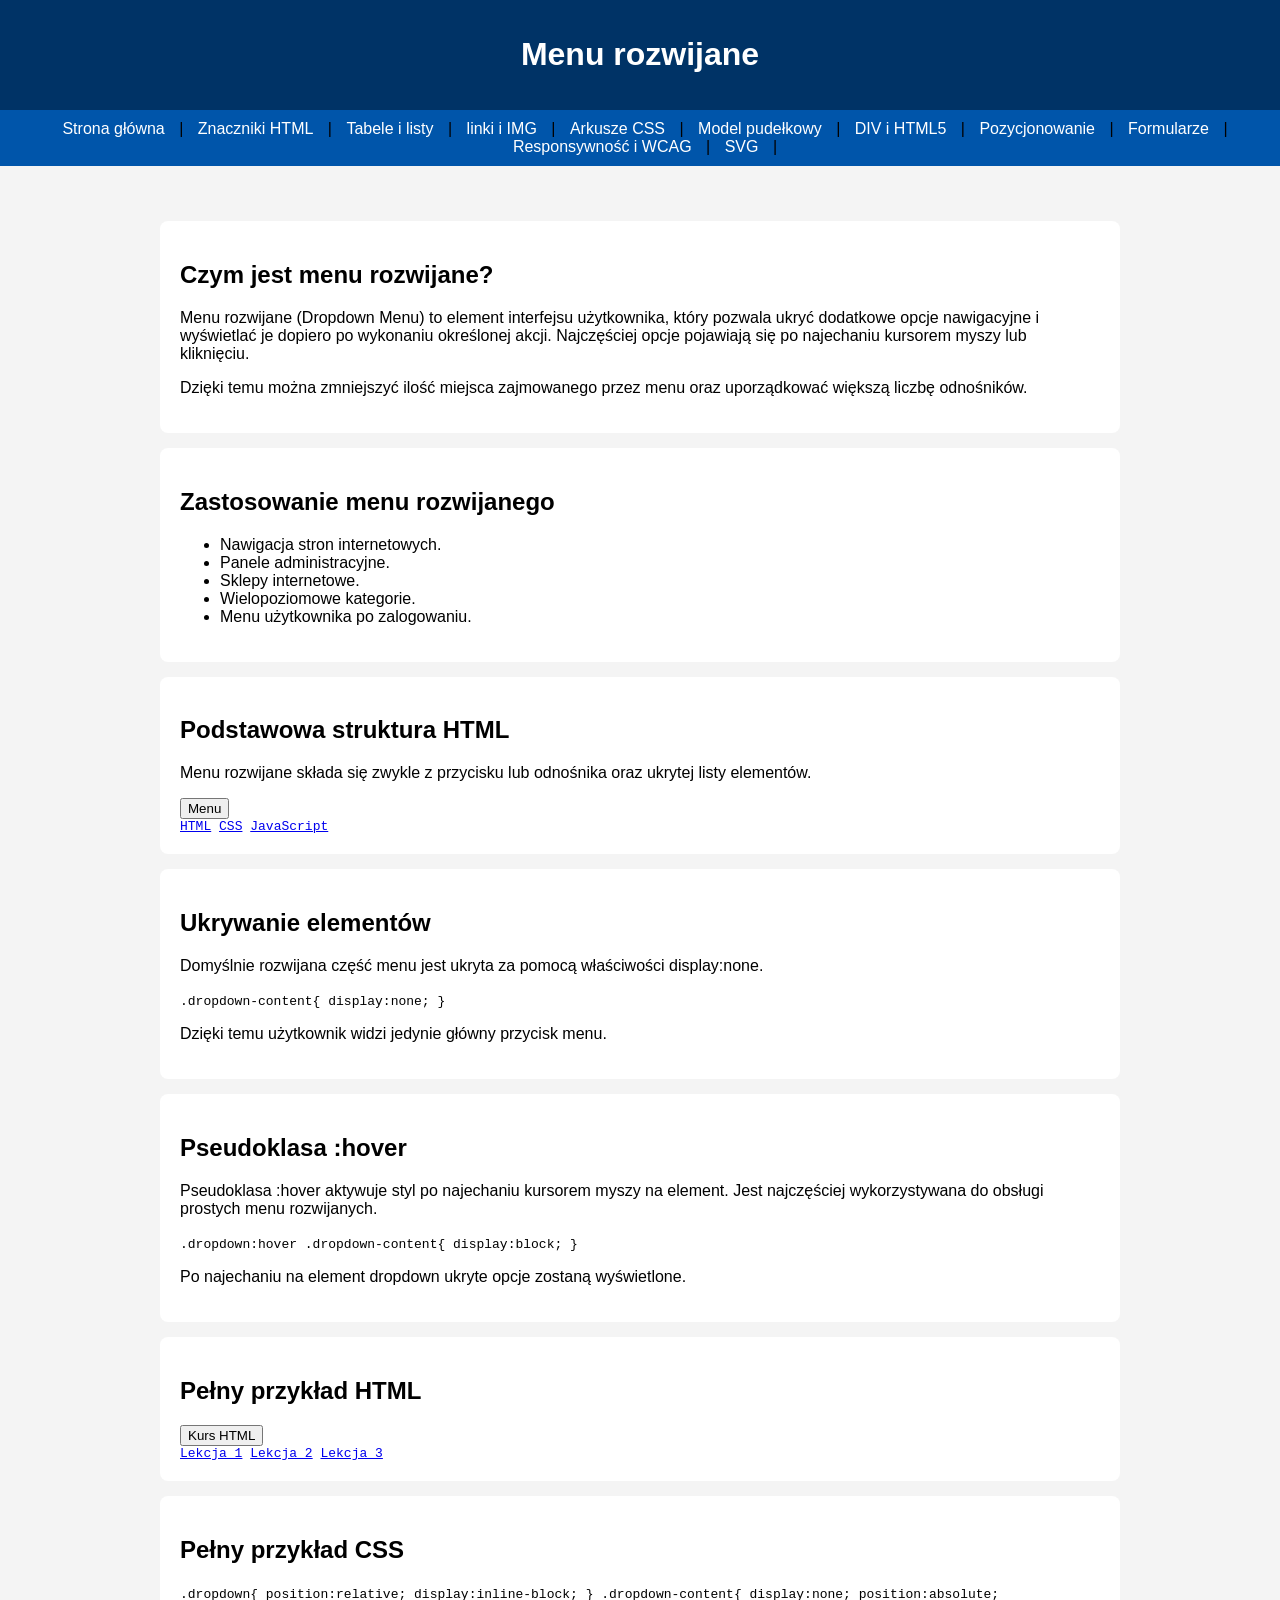
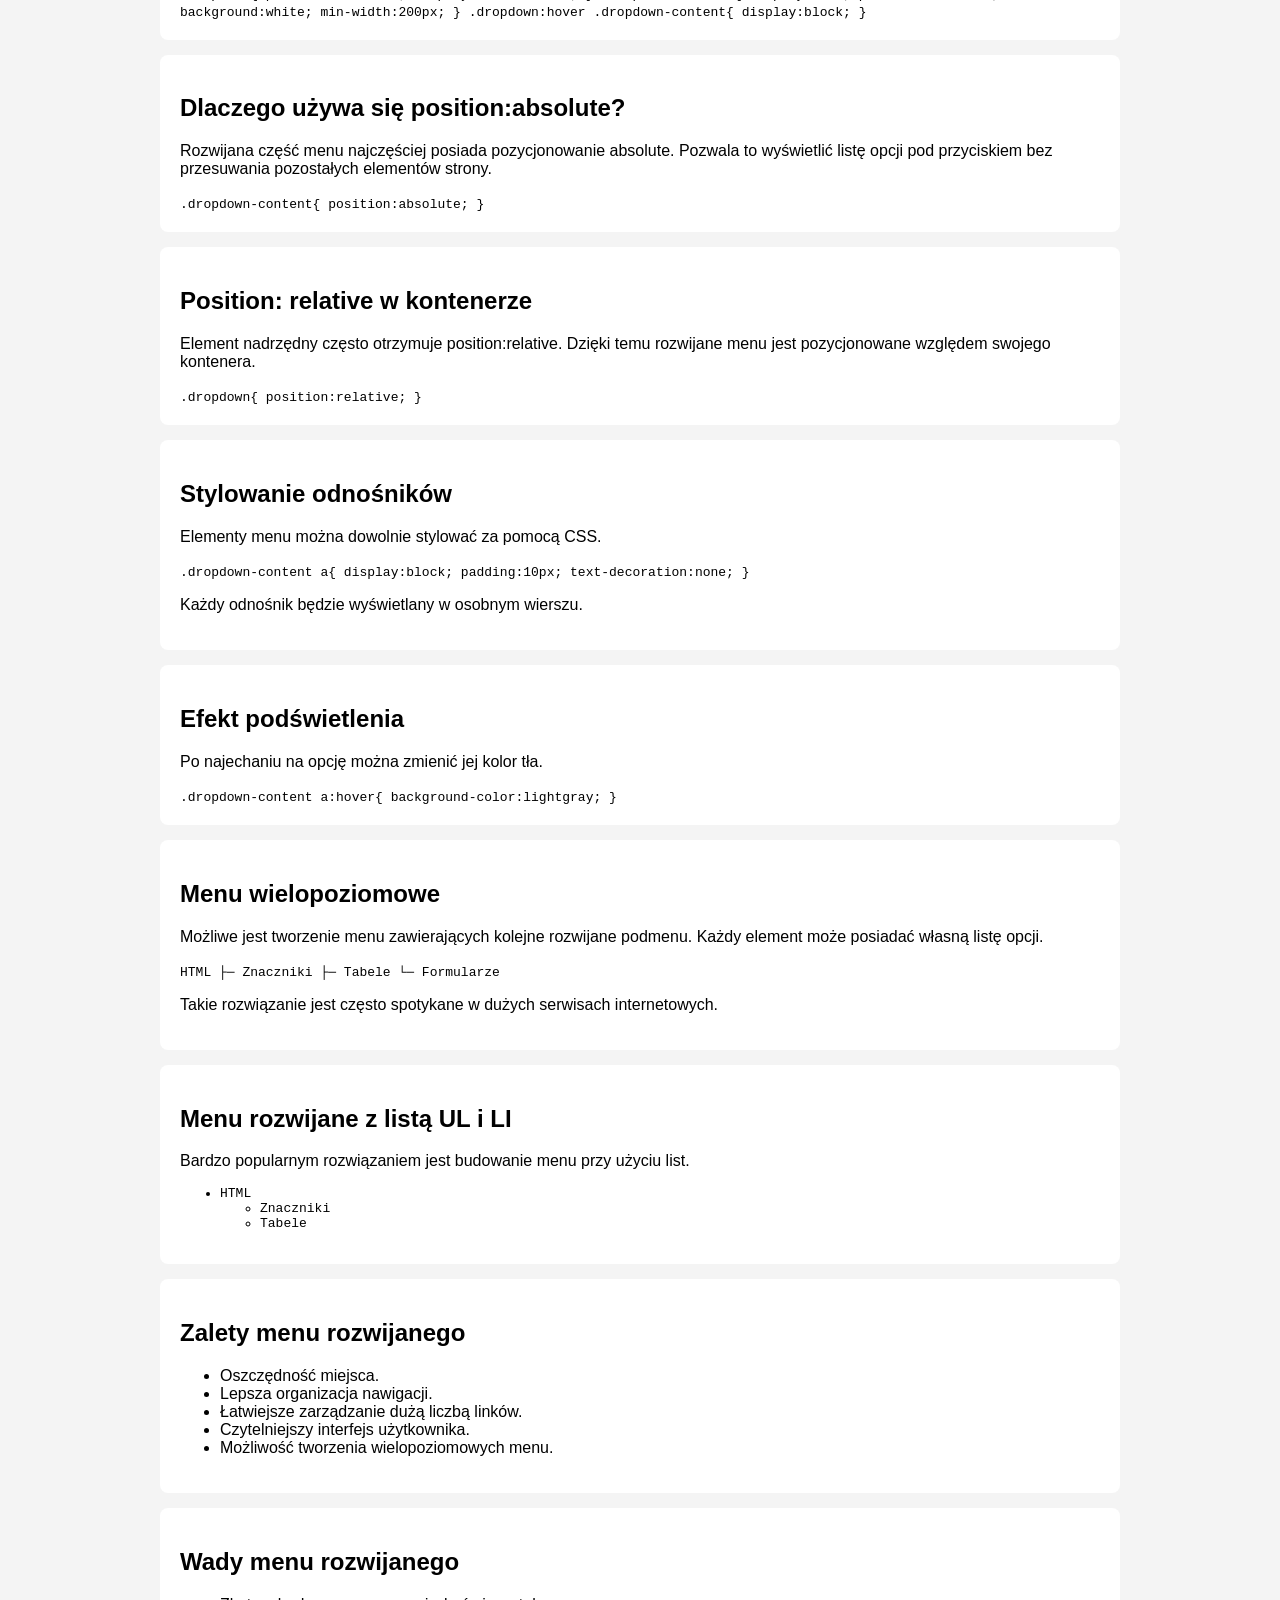
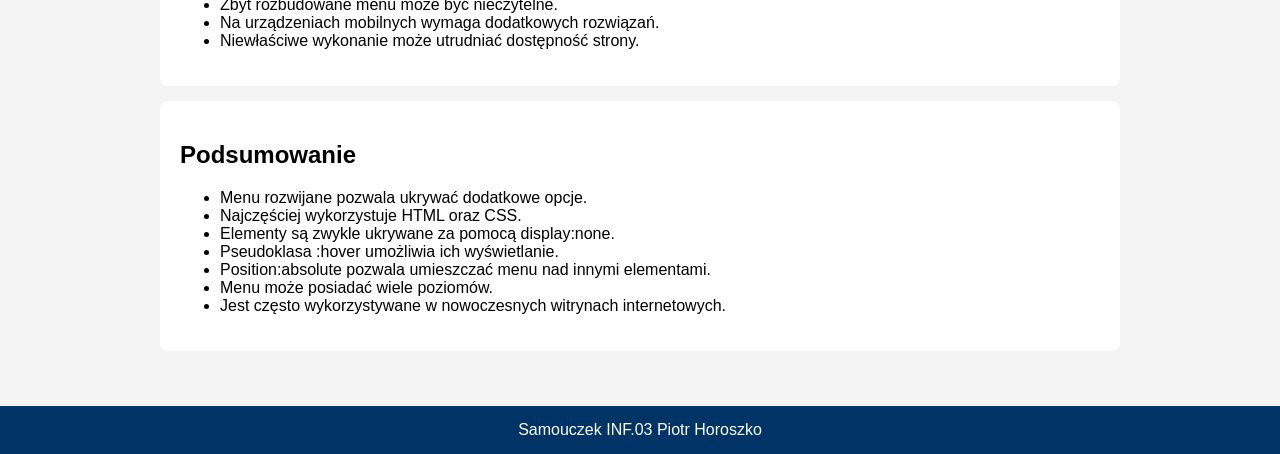
<file: menu-rozwijane.html>
<!DOCTYPE html>
<html lang="pl">
<head>
<meta charset="UTF-8">
<meta name="viewport" content="width=device-width, initial-scale=1.0">
<title>Menu rozwijane</title>
<link rel="stylesheet" href="style.css">
</head>
<body>
<header><h1>Menu rozwijane</h1></header>
<nav><a href="index.html">Strona główna</a> | <a href="znaczniki.html">Znaczniki HTML</a> | <a href="tabele-listy.html">Tabele i listy</a> | <a href="a-img.html">linki i IMG</a> | <a href="css.html">Arkusze CSS</a> | <a href="model-pudelkowy.html">Model pudełkowy</a> | <a href="div-semantyka.html">DIV i HTML5</a> | <a href="pozycjonowanie.html">Pozycjonowanie</a> | <a href="formularze.html">Formularze</a> | <a href="responsywnosc-wcag.html">Responsywność i WCAG</a> | <a href="svg.html">SVG</a> |</nav>
<main>
<main>

<section>

<h2>Czym jest menu rozwijane?</h2>

<p>
Menu rozwijane (Dropdown Menu) to element interfejsu użytkownika,
który pozwala ukryć dodatkowe opcje nawigacyjne i wyświetlać je dopiero po wykonaniu określonej akcji.
Najczęściej opcje pojawiają się po najechaniu kursorem myszy lub kliknięciu.
</p>

<p>
Dzięki temu można zmniejszyć ilość miejsca zajmowanego przez menu
oraz uporządkować większą liczbę odnośników.
</p>

</section>

<section>

<h2>Zastosowanie menu rozwijanego</h2>

<ul>

<li>Nawigacja stron internetowych.</li>

<li>Panele administracyjne.</li>

<li>Sklepy internetowe.</li>

<li>Wielopoziomowe kategorie.</li>

<li>Menu użytkownika po zalogowaniu.</li>

</ul>

</section>

<section>

<h2>Podstawowa struktura HTML</h2>

<p>
Menu rozwijane składa się zwykle z przycisku lub odnośnika
oraz ukrytej listy elementów.
</p>

<code>
<div class="dropdown">

<button>Menu</button>

<div class="dropdown-content">

<a href="#">HTML</a>

<a href="#">CSS</a>

<a href="#">JavaScript</a>

</div>

</div>
</code>

</section>

<section>

<h2>Ukrywanie elementów</h2>

<p>
Domyślnie rozwijana część menu jest ukryta za pomocą właściwości display:none.
</p>

<code>
.dropdown-content{

    display:none;

}
</code>

<p>
Dzięki temu użytkownik widzi jedynie główny przycisk menu.
</p>

</section>

<section>

<h2>Pseudoklasa :hover</h2>

<p>
Pseudoklasa :hover aktywuje styl po najechaniu kursorem myszy na element.
Jest najczęściej wykorzystywana do obsługi prostych menu rozwijanych.
</p>

<code>
.dropdown:hover .dropdown-content{

    display:block;

}
</code>

<p>
Po najechaniu na element dropdown ukryte opcje zostaną wyświetlone.
</p>

</section>

<section>

<h2>Pełny przykład HTML</h2>

<code>
<div class="dropdown">

<button>Kurs HTML</button>

<div class="dropdown-content">

<a href="#">Lekcja 1</a>

<a href="#">Lekcja 2</a>

<a href="#">Lekcja 3</a>

</div>

</div>
</code>

</section>

<section>

<h2>Pełny przykład CSS</h2>

<code>
.dropdown{

    position:relative;

    display:inline-block;

}

.dropdown-content{

    display:none;

    position:absolute;

    background:white;

    min-width:200px;

}

.dropdown:hover .dropdown-content{

    display:block;

}
</code>

</section>

<section>

<h2>Dlaczego używa się position:absolute?</h2>

<p>
Rozwijana część menu najczęściej posiada pozycjonowanie absolute.
Pozwala to wyświetlić listę opcji pod przyciskiem
bez przesuwania pozostałych elementów strony.
</p>

<code>
.dropdown-content{

    position:absolute;

}
</code>

</section>

<section>

<h2>Position: relative w kontenerze</h2>

<p>
Element nadrzędny często otrzymuje position:relative.
Dzięki temu rozwijane menu jest pozycjonowane względem swojego kontenera.
</p>

<code>
.dropdown{

    position:relative;

}
</code>

</section>

<section>

<h2>Stylowanie odnośników</h2>

<p>
Elementy menu można dowolnie stylować za pomocą CSS.
</p>

<code>
.dropdown-content a{

    display:block;

    padding:10px;

    text-decoration:none;

}
</code>

<p>
Każdy odnośnik będzie wyświetlany w osobnym wierszu.
</p>

</section>

<section>

<h2>Efekt podświetlenia</h2>

<p>
Po najechaniu na opcję można zmienić jej kolor tła.
</p>

<code>
.dropdown-content a:hover{

    background-color:lightgray;

}
</code>

</section>

<section>

<h2>Menu wielopoziomowe</h2>

<p>
Możliwe jest tworzenie menu zawierających kolejne rozwijane podmenu.
Każdy element może posiadać własną listę opcji.
</p>

<code>
HTML

 ├─ Znaczniki

 ├─ Tabele

 └─ Formularze
</code>

<p>
Takie rozwiązanie jest często spotykane w dużych serwisach internetowych.
</p>

</section>

<section>

<h2>Menu rozwijane z listą UL i LI</h2>

<p>
Bardzo popularnym rozwiązaniem jest budowanie menu przy użyciu list.
</p>

<code>
<ul>

<li>HTML

    <ul>

        <li>Znaczniki</li>

        <li>Tabele</li>

    </ul>

</li>

</ul>
</code>

</section>

<section>

<h2>Zalety menu rozwijanego</h2>

<ul>

<li>Oszczędność miejsca.</li>

<li>Lepsza organizacja nawigacji.</li>

<li>Łatwiejsze zarządzanie dużą liczbą linków.</li>

<li>Czytelniejszy interfejs użytkownika.</li>

<li>Możliwość tworzenia wielopoziomowych menu.</li>

</ul>

</section>

<section>

<h2>Wady menu rozwijanego</h2>

<ul>

<li>Zbyt rozbudowane menu może być nieczytelne.</li>

<li>Na urządzeniach mobilnych wymaga dodatkowych rozwiązań.</li>

<li>Niewłaściwe wykonanie może utrudniać dostępność strony.</li>

</ul>

</section>

<section>

<h2>Podsumowanie</h2>

<ul>

<li>Menu rozwijane pozwala ukrywać dodatkowe opcje.</li>

<li>Najczęściej wykorzystuje HTML oraz CSS.</li>

<li>Elementy są zwykle ukrywane za pomocą display:none.</li>

<li>Pseudoklasa :hover umożliwia ich wyświetlanie.</li>

<li>Position:absolute pozwala umieszczać menu nad innymi elementami.</li>

<li>Menu może posiadać wiele poziomów.</li>

<li>Jest często wykorzystywane w nowoczesnych witrynach internetowych.</li>

</ul>

</section>

</main>
</main>
<footer>Samouczek INF.03 Piotr Horoszko</footer>
</body>
</html>
</file>
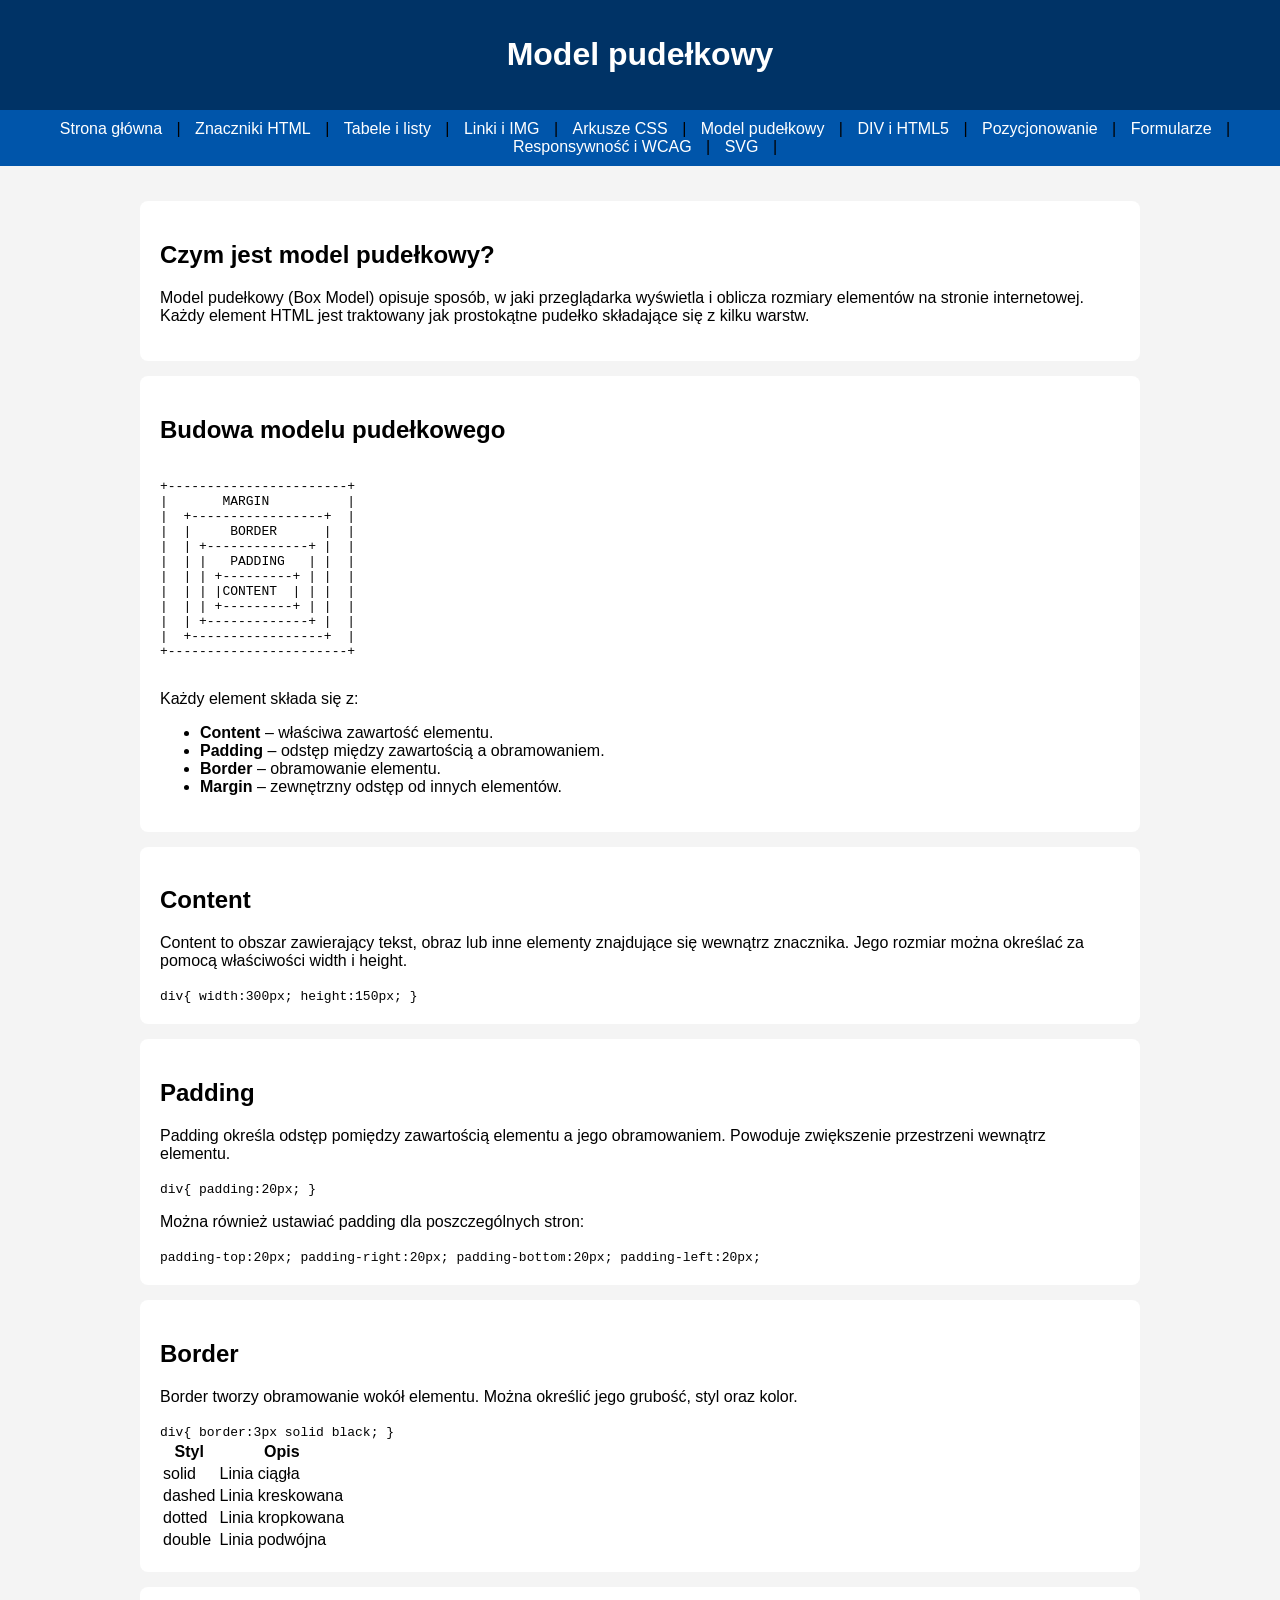
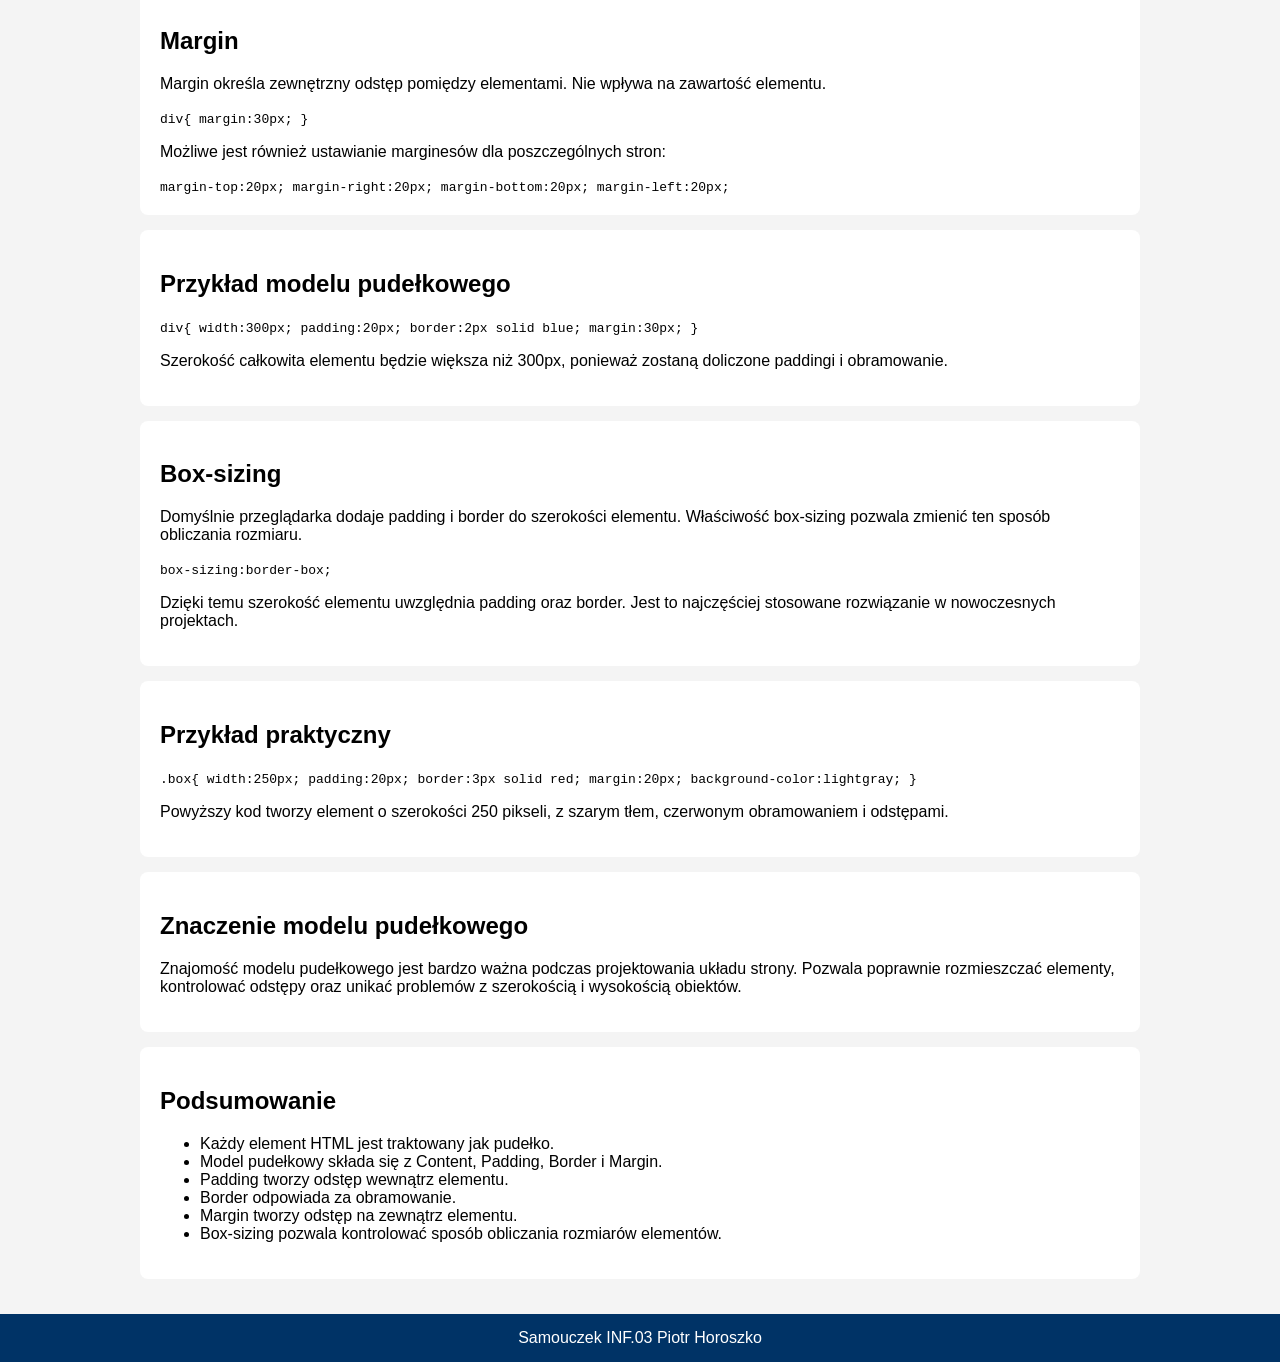
<file: model-pudelkowy.html>
<!DOCTYPE html>
<html lang="pl">
<head>
<meta charset="UTF-8">
<meta name="viewport" content="width=device-width, initial-scale=1.0">
<title>Model pudełkowy</title>
<link rel="stylesheet" href="style.css">
</head>
<body>
<header><h1>Model pudełkowy</h1></header>
<nav><a href="index.html">Strona główna</a> | <a href="znaczniki.html">Znaczniki HTML</a> | <a href="tabele-listy.html">Tabele i listy</a> | <a href="a-img.html">Linki i IMG</a> | <a href="css.html">Arkusze CSS</a> | <a href="model-pudelkowy.html">Model pudełkowy</a> | <a href="div-semantyka.html">DIV i HTML5</a> | <a href="pozycjonowanie.html">Pozycjonowanie</a> | <a href="formularze.html">Formularze</a> | <a href="responsywnosc-wcag.html">Responsywność i WCAG</a> | <a href="svg.html">SVG</a> |</nav>
<main>
<section>

<h2>Czym jest model pudełkowy?</h2>

<p>
Model pudełkowy (Box Model) opisuje sposób, w jaki przeglądarka wyświetla
i oblicza rozmiary elementów na stronie internetowej.
Każdy element HTML jest traktowany jak prostokątne pudełko składające się z kilku warstw.
</p>

</section>

<section>

<h2>Budowa modelu pudełkowego</h2>

<pre>

+-----------------------+
|       MARGIN          |
|  +-----------------+  |
|  |     BORDER      |  |
|  | +-------------+ |  |
|  | |   PADDING   | |  |
|  | | +---------+ | |  |
|  | | |CONTENT  | | |  |
|  | | +---------+ | |  |
|  | +-------------+ |  |
|  +-----------------+  |
+-----------------------+

</pre>

<p>
Każdy element składa się z:
</p>

<ul>
<li><strong>Content</strong> – właściwa zawartość elementu.</li>
<li><strong>Padding</strong> – odstęp między zawartością a obramowaniem.</li>
<li><strong>Border</strong> – obramowanie elementu.</li>
<li><strong>Margin</strong> – zewnętrzny odstęp od innych elementów.</li>
</ul>

</section>

<section>

<h2>Content</h2>

<p>
Content to obszar zawierający tekst, obraz lub inne elementy znajdujące się wewnątrz znacznika.
Jego rozmiar można określać za pomocą właściwości width i height.
</p>

<code>
div{
    width:300px;
    height:150px;
}
</code>

</section>

<section>

<h2>Padding</h2>

<p>
Padding określa odstęp pomiędzy zawartością elementu a jego obramowaniem.
Powoduje zwiększenie przestrzeni wewnątrz elementu.
</p>

<code>
div{
    padding:20px;
}
</code>

<p>
Można również ustawiać padding dla poszczególnych stron:
</p>

<code>
padding-top:20px;
padding-right:20px;
padding-bottom:20px;
padding-left:20px;
</code>

</section>

<section>

<h2>Border</h2>

<p>
Border tworzy obramowanie wokół elementu.
Można określić jego grubość, styl oraz kolor.
</p>

<code>
div{
    border:3px solid black;
}
</code>

<table>

<tr>
<th>Styl</th>
<th>Opis</th>
</tr>

<tr>
<td>solid</td>
<td>Linia ciągła</td>
</tr>

<tr>
<td>dashed</td>
<td>Linia kreskowana</td>
</tr>

<tr>
<td>dotted</td>
<td>Linia kropkowana</td>
</tr>

<tr>
<td>double</td>
<td>Linia podwójna</td>
</tr>

</table>

</section>

<section>

<h2>Margin</h2>

<p>
Margin określa zewnętrzny odstęp pomiędzy elementami.
Nie wpływa na zawartość elementu.
</p>

<code>
div{
    margin:30px;
}
</code>

<p>
Możliwe jest również ustawianie marginesów dla poszczególnych stron:
</p>

<code>
margin-top:20px;
margin-right:20px;
margin-bottom:20px;
margin-left:20px;
</code>

</section>

<section>

<h2>Przykład modelu pudełkowego</h2>

<code>
div{

    width:300px;

    padding:20px;

    border:2px solid blue;

    margin:30px;

}
</code>

<p>
Szerokość całkowita elementu będzie większa niż 300px,
ponieważ zostaną doliczone paddingi i obramowanie.
</p>

</section>

<section>

<h2>Box-sizing</h2>

<p>
Domyślnie przeglądarka dodaje padding i border do szerokości elementu.
Właściwość box-sizing pozwala zmienić ten sposób obliczania rozmiaru.
</p>

<code>
box-sizing:border-box;
</code>

<p>
Dzięki temu szerokość elementu uwzględnia padding oraz border.
Jest to najczęściej stosowane rozwiązanie w nowoczesnych projektach.
</p>

</section>

<section>

<h2>Przykład praktyczny</h2>

<code>
.box{

    width:250px;

    padding:20px;

    border:3px solid red;

    margin:20px;

    background-color:lightgray;

}
</code>

<p>
Powyższy kod tworzy element o szerokości 250 pikseli,
z szarym tłem, czerwonym obramowaniem i odstępami.
</p>

</section>

<section>

<h2>Znaczenie modelu pudełkowego</h2>

<p>
Znajomość modelu pudełkowego jest bardzo ważna podczas projektowania układu strony.
Pozwala poprawnie rozmieszczać elementy, kontrolować odstępy
oraz unikać problemów z szerokością i wysokością obiektów.
</p>

</section>

<section>

<h2>Podsumowanie</h2>

<ul>

<li>Każdy element HTML jest traktowany jak pudełko.</li>

<li>Model pudełkowy składa się z Content, Padding, Border i Margin.</li>

<li>Padding tworzy odstęp wewnątrz elementu.</li>

<li>Border odpowiada za obramowanie.</li>

<li>Margin tworzy odstęp na zewnątrz elementu.</li>

<li>Box-sizing pozwala kontrolować sposób obliczania rozmiarów elementów.</li>

</ul>

</section>
</main>
<footer>Samouczek INF.03 Piotr Horoszko</footer>
</body>
</html>
</file>
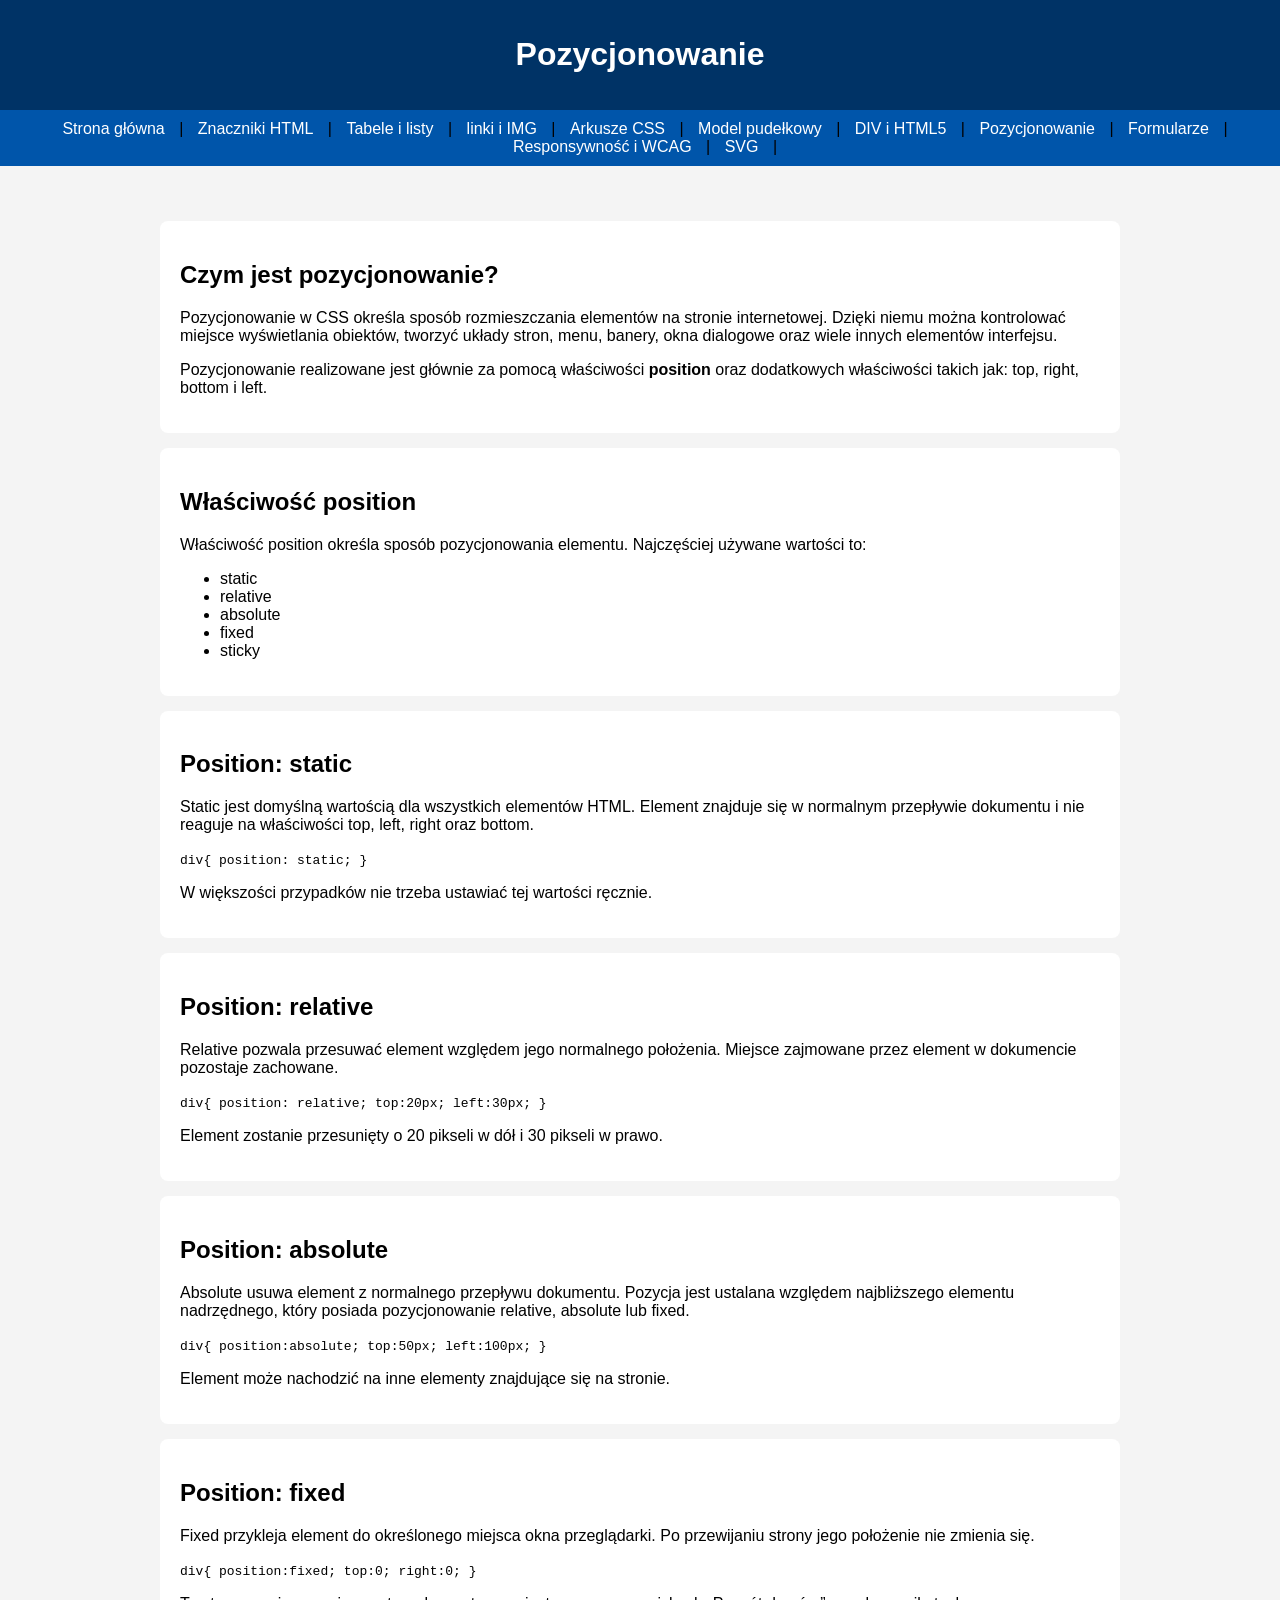
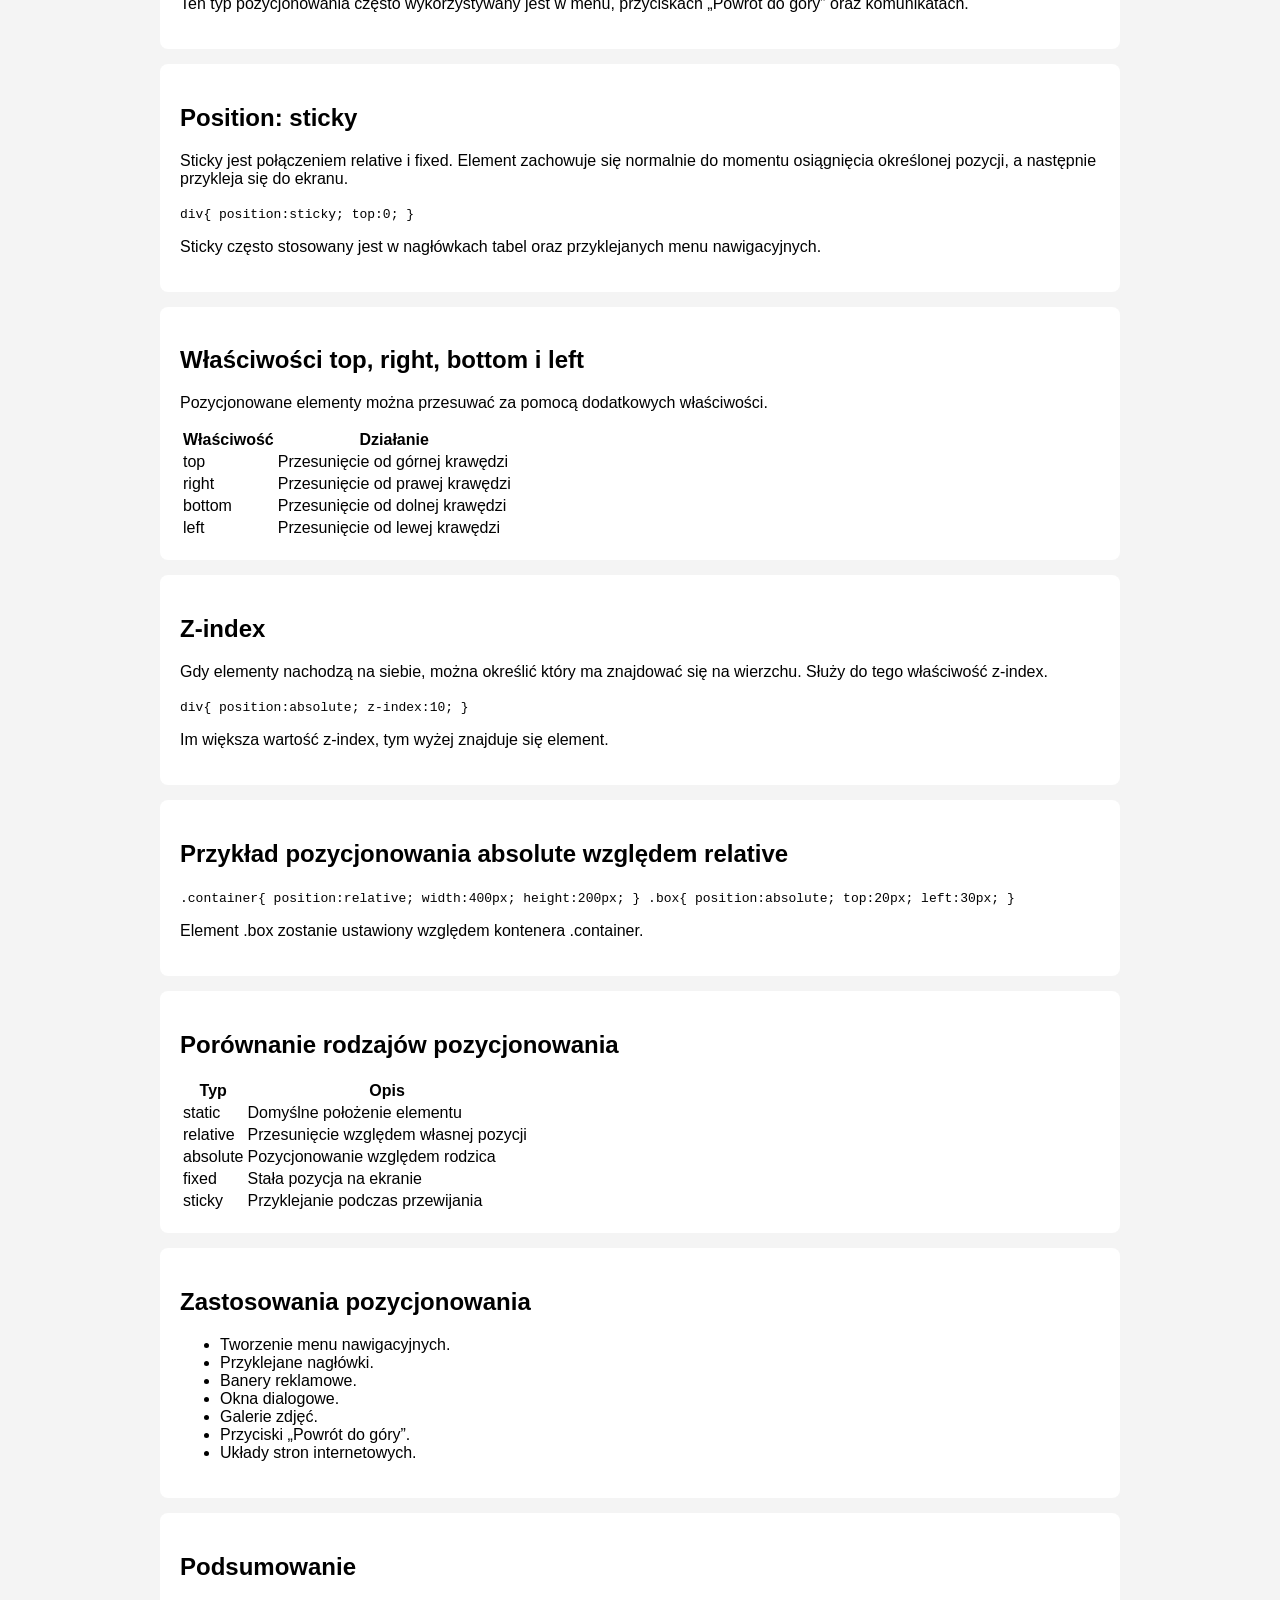
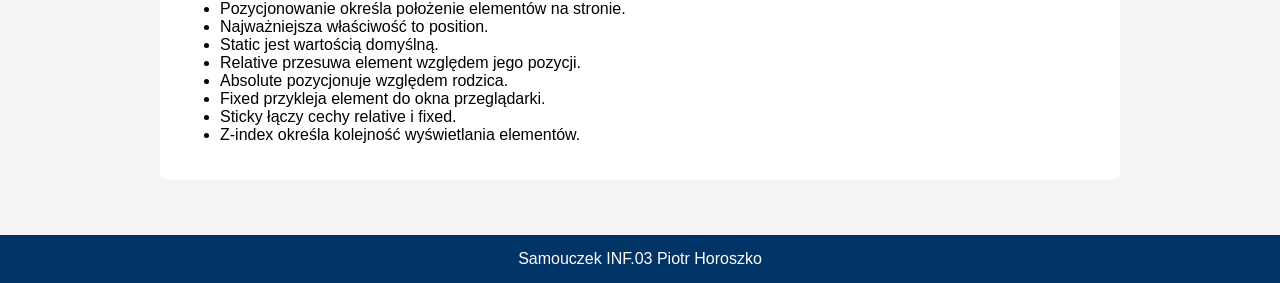
<file: pozycjonowanie.html>
<!DOCTYPE html>
<html lang="pl">
<head>
<meta charset="UTF-8">
<meta name="viewport" content="width=device-width, initial-scale=1.0">
<title>Pozycjonowanie</title>
<link rel="stylesheet" href="style.css">
</head>
<body>
<header><h1>Pozycjonowanie</h1></header>
<nav><a href="index.html">Strona główna</a> | <a href="znaczniki.html">Znaczniki HTML</a> | <a href="tabele-listy.html">Tabele i listy</a> | <a href="a-img.html">linki i IMG</a> | <a href="css.html">Arkusze CSS</a> | <a href="model-pudelkowy.html">Model pudełkowy</a> | <a href="div-semantyka.html">DIV i HTML5</a> | <a href="pozycjonowanie.html">Pozycjonowanie</a> | <a href="formularze.html">Formularze</a> | <a href="responsywnosc-wcag.html">Responsywność i WCAG</a> | <a href="svg.html">SVG</a> |</nav>
<main>
<main>

<section>

<h2>Czym jest pozycjonowanie?</h2>

<p>
Pozycjonowanie w CSS określa sposób rozmieszczania elementów na stronie internetowej.
Dzięki niemu można kontrolować miejsce wyświetlania obiektów,
tworzyć układy stron, menu, banery, okna dialogowe oraz wiele innych elementów interfejsu.
</p>

<p>
Pozycjonowanie realizowane jest głównie za pomocą właściwości
<strong>position</strong> oraz dodatkowych właściwości takich jak:
top, right, bottom i left.
</p>

</section>

<section>

<h2>Właściwość position</h2>

<p>
Właściwość position określa sposób pozycjonowania elementu.
Najczęściej używane wartości to:
</p>

<ul>

<li>static</li>

<li>relative</li>

<li>absolute</li>

<li>fixed</li>

<li>sticky</li>

</ul>

</section>

<section>

<h2>Position: static</h2>

<p>
Static jest domyślną wartością dla wszystkich elementów HTML.
Element znajduje się w normalnym przepływie dokumentu
i nie reaguje na właściwości top, left, right oraz bottom.
</p>

<code>
div{
    position: static;
}
</code>

<p>
W większości przypadków nie trzeba ustawiać tej wartości ręcznie.
</p>

</section>

<section>

<h2>Position: relative</h2>

<p>
Relative pozwala przesuwać element względem jego normalnego położenia.
Miejsce zajmowane przez element w dokumencie pozostaje zachowane.
</p>

<code>
div{

    position: relative;

    top:20px;

    left:30px;

}
</code>

<p>
Element zostanie przesunięty o 20 pikseli w dół i 30 pikseli w prawo.
</p>

</section>

<section>

<h2>Position: absolute</h2>

<p>
Absolute usuwa element z normalnego przepływu dokumentu.
Pozycja jest ustalana względem najbliższego elementu nadrzędnego,
który posiada pozycjonowanie relative, absolute lub fixed.
</p>

<code>
div{

    position:absolute;

    top:50px;

    left:100px;

}
</code>

<p>
Element może nachodzić na inne elementy znajdujące się na stronie.
</p>

</section>

<section>

<h2>Position: fixed</h2>

<p>
Fixed przykleja element do określonego miejsca okna przeglądarki.
Po przewijaniu strony jego położenie nie zmienia się.
</p>

<code>
div{

    position:fixed;

    top:0;

    right:0;

}
</code>

<p>
Ten typ pozycjonowania często wykorzystywany jest w menu,
przyciskach „Powrót do góry” oraz komunikatach.
</p>

</section>

<section>

<h2>Position: sticky</h2>

<p>
Sticky jest połączeniem relative i fixed.
Element zachowuje się normalnie do momentu osiągnięcia określonej pozycji,
a następnie przykleja się do ekranu.
</p>

<code>
div{

    position:sticky;

    top:0;

}
</code>

<p>
Sticky często stosowany jest w nagłówkach tabel
oraz przyklejanych menu nawigacyjnych.
</p>

</section>

<section>

<h2>Właściwości top, right, bottom i left</h2>

<p>
Pozycjonowane elementy można przesuwać za pomocą dodatkowych właściwości.
</p>

<table>

<tr>
<th>Właściwość</th>
<th>Działanie</th>
</tr>

<tr>
<td>top</td>
<td>Przesunięcie od górnej krawędzi</td>
</tr>

<tr>
<td>right</td>
<td>Przesunięcie od prawej krawędzi</td>
</tr>

<tr>
<td>bottom</td>
<td>Przesunięcie od dolnej krawędzi</td>
</tr>

<tr>
<td>left</td>
<td>Przesunięcie od lewej krawędzi</td>
</tr>

</table>

</section>

<section>

<h2>Z-index</h2>

<p>
Gdy elementy nachodzą na siebie,
można określić który ma znajdować się na wierzchu.
Służy do tego właściwość z-index.
</p>

<code>
div{

    position:absolute;

    z-index:10;

}
</code>

<p>
Im większa wartość z-index, tym wyżej znajduje się element.
</p>

</section>

<section>

<h2>Przykład pozycjonowania absolute względem relative</h2>

<code>
.container{

    position:relative;

    width:400px;

    height:200px;

}

.box{

    position:absolute;

    top:20px;

    left:30px;

}
</code>

<p>
Element .box zostanie ustawiony względem kontenera .container.
</p>

</section>

<section>

<h2>Porównanie rodzajów pozycjonowania</h2>

<table>

<tr>
<th>Typ</th>
<th>Opis</th>
</tr>

<tr>
<td>static</td>
<td>Domyślne położenie elementu</td>
</tr>

<tr>
<td>relative</td>
<td>Przesunięcie względem własnej pozycji</td>
</tr>

<tr>
<td>absolute</td>
<td>Pozycjonowanie względem rodzica</td>
</tr>

<tr>
<td>fixed</td>
<td>Stała pozycja na ekranie</td>
</tr>

<tr>
<td>sticky</td>
<td>Przyklejanie podczas przewijania</td>
</tr>

</table>

</section>

<section>

<h2>Zastosowania pozycjonowania</h2>

<ul>

<li>Tworzenie menu nawigacyjnych.</li>

<li>Przyklejane nagłówki.</li>

<li>Banery reklamowe.</li>

<li>Okna dialogowe.</li>

<li>Galerie zdjęć.</li>

<li>Przyciski „Powrót do góry”.</li>

<li>Układy stron internetowych.</li>

</ul>

</section>

<section>

<h2>Podsumowanie</h2>

<ul>

<li>Pozycjonowanie określa położenie elementów na stronie.</li>

<li>Najważniejsza właściwość to position.</li>

<li>Static jest wartością domyślną.</li>

<li>Relative przesuwa element względem jego pozycji.</li>

<li>Absolute pozycjonuje względem rodzica.</li>

<li>Fixed przykleja element do okna przeglądarki.</li>

<li>Sticky łączy cechy relative i fixed.</li>

<li>Z-index określa kolejność wyświetlania elementów.</li>

</ul>

</section>

</main>
</main>
<footer>Samouczek INF.03 Piotr Horoszko</footer>
</body>
</html>
</file>
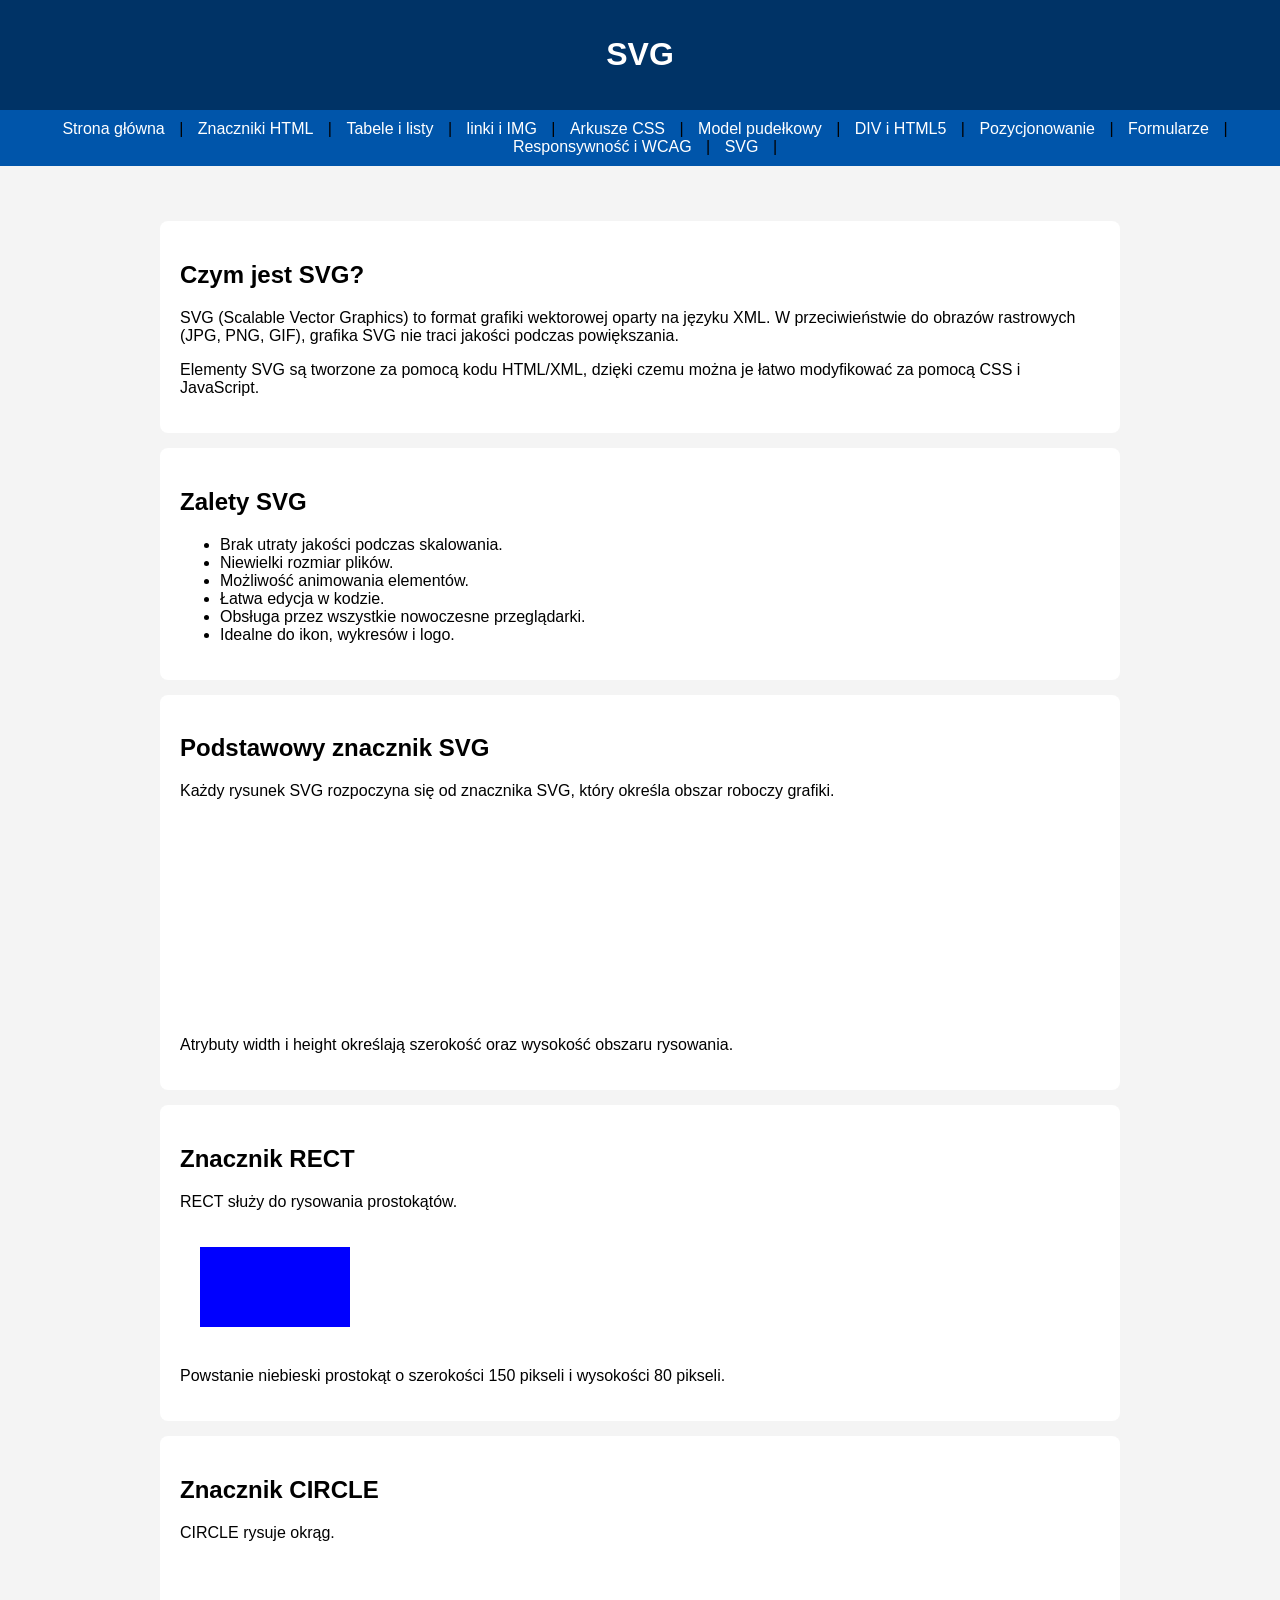
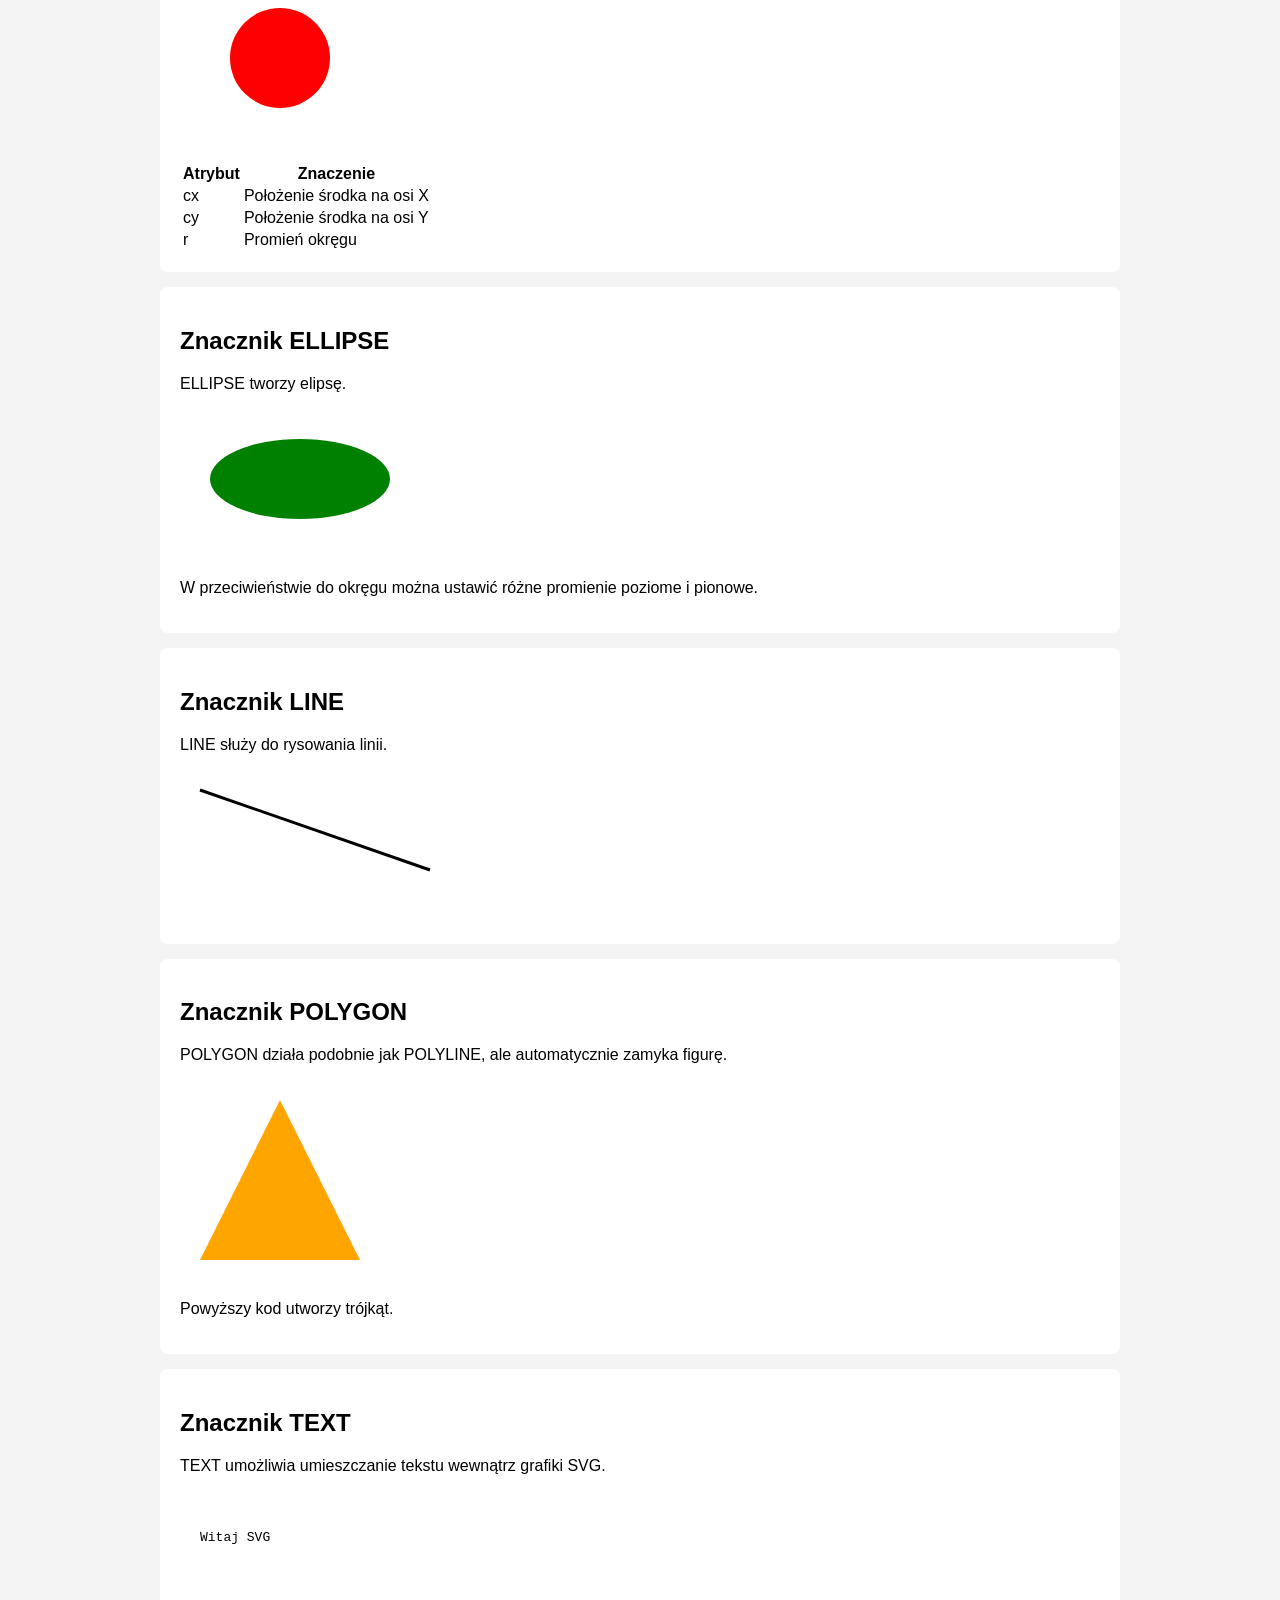
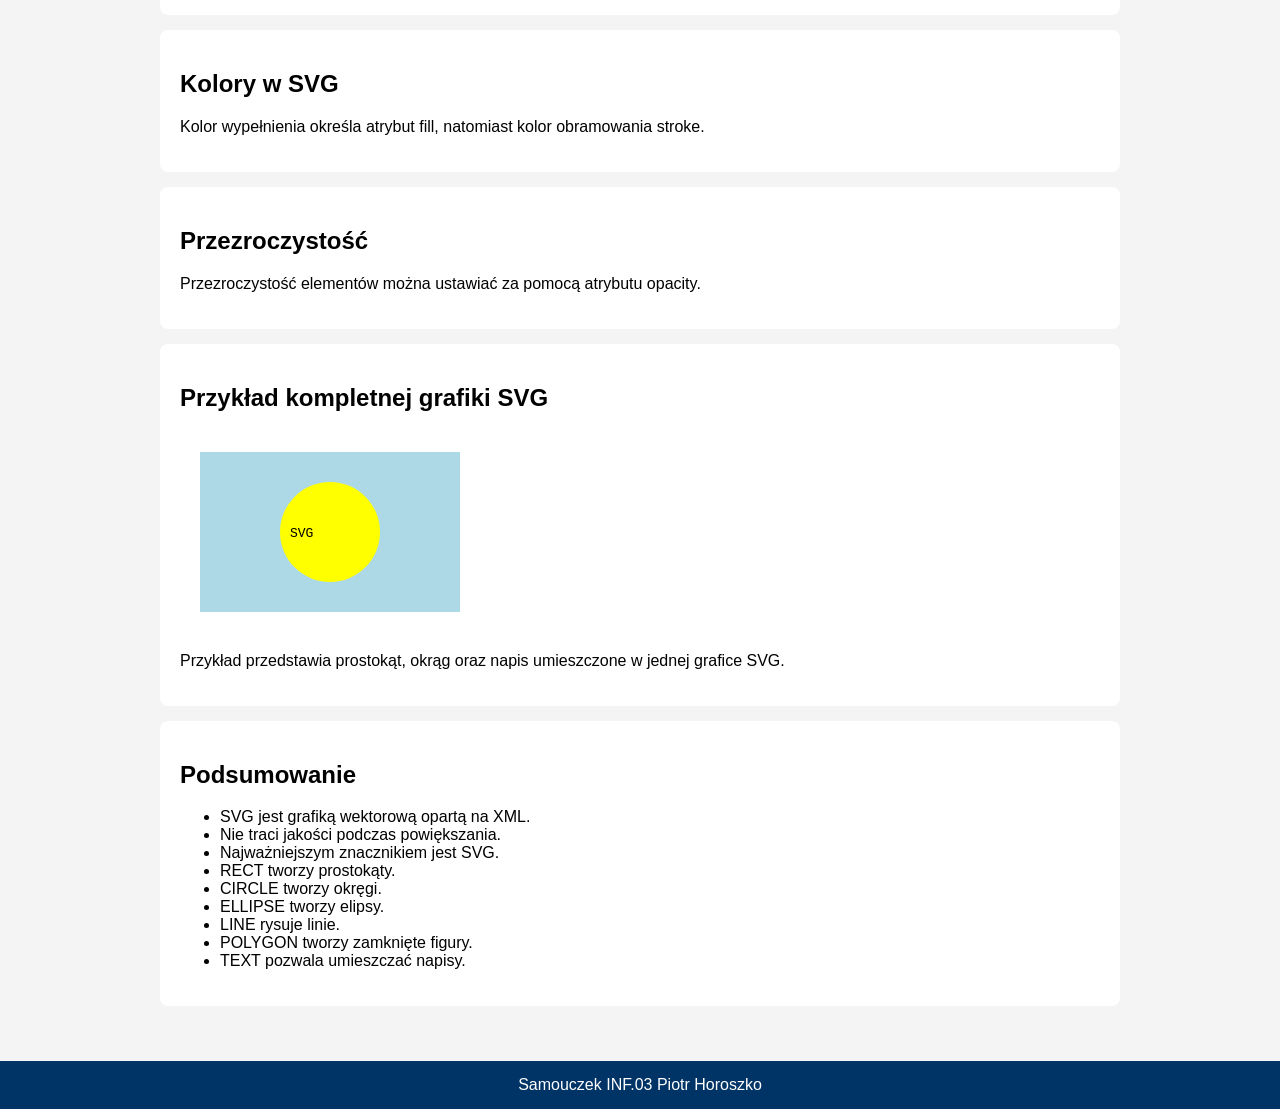
<file: svg.html>
<!DOCTYPE html>
<html lang="pl">
<head>
<meta charset="UTF-8">
<meta name="viewport" content="width=device-width, initial-scale=1.0">
<title>SVG</title>
<link rel="stylesheet" href="style.css">
</head>
<body>
<header><h1>SVG</h1></header>
<nav><a href="index.html">Strona główna</a> | <a href="znaczniki.html">Znaczniki HTML</a> | <a href="tabele-listy.html">Tabele i listy</a> | <a href="a-img.html">linki i IMG</a> | <a href="css.html">Arkusze CSS</a> | <a href="model-pudelkowy.html">Model pudełkowy</a> | <a href="div-semantyka.html">DIV i HTML5</a> | <a href="pozycjonowanie.html">Pozycjonowanie</a> | <a href="formularze.html">Formularze</a> | <a href="responsywnosc-wcag.html">Responsywność i WCAG</a> | <a href="svg.html">SVG</a> |</nav>
<main>
<main>

<section>

<h2>Czym jest SVG?</h2>

<p>
SVG (Scalable Vector Graphics) to format grafiki wektorowej oparty na języku XML.
W przeciwieństwie do obrazów rastrowych (JPG, PNG, GIF),
grafika SVG nie traci jakości podczas powiększania.
</p>

<p>
Elementy SVG są tworzone za pomocą kodu HTML/XML,
dzięki czemu można je łatwo modyfikować za pomocą CSS i JavaScript.
</p>

</section>

<section>

<h2>Zalety SVG</h2>

<ul>

<li>Brak utraty jakości podczas skalowania.</li>

<li>Niewielki rozmiar plików.</li>

<li>Możliwość animowania elementów.</li>

<li>Łatwa edycja w kodzie.</li>

<li>Obsługa przez wszystkie nowoczesne przeglądarki.</li>

<li>Idealne do ikon, wykresów i logo.</li>

</ul>

</section>

<section>

<h2>Podstawowy znacznik SVG</h2>

<p>
Każdy rysunek SVG rozpoczyna się od znacznika SVG,
który określa obszar roboczy grafiki.
</p>

<code>
<svg width="300" height="200">

</svg>
</code>

<p>
Atrybuty width i height określają szerokość oraz wysokość obszaru rysowania.
</p>

</section>

<section>

<h2>Znacznik RECT</h2>

<p>
RECT służy do rysowania prostokątów.
</p>

<code>
<svg width="250" height="120">

<rect
x="20"
y="20"
width="150"
height="80"
fill="blue" />

</svg>
</code>

<p>
Powstanie niebieski prostokąt o szerokości 150 pikseli i wysokości 80 pikseli.
</p>

</section>

<section>

<h2>Znacznik CIRCLE</h2>

<p>
CIRCLE rysuje okrąg.
</p>

<code>
<svg width="200" height="200">

<circle
cx="100"
cy="100"
r="50"
fill="red" />

</svg>
</code>

<table>

<tr>
<th>Atrybut</th>
<th>Znaczenie</th>
</tr>

<tr>
<td>cx</td>
<td>Położenie środka na osi X</td>
</tr>

<tr>
<td>cy</td>
<td>Położenie środka na osi Y</td>
</tr>

<tr>
<td>r</td>
<td>Promień okręgu</td>
</tr>

</table>

</section>

<section>

<h2>Znacznik ELLIPSE</h2>

<p>
ELLIPSE tworzy elipsę.
</p>

<code>
<svg width="250" height="150">

<ellipse
cx="120"
cy="70"
rx="90"
ry="40"
fill="green" />

</svg>
</code>

<p>
W przeciwieństwie do okręgu można ustawić różne promienie poziome i pionowe.
</p>

</section>

<section>

<h2>Znacznik LINE</h2>

<p>
LINE służy do rysowania linii.
</p>

<code>
<svg width="300" height="150">

<line
x1="20"
y1="20"
x2="250"
y2="100"
stroke="black"
stroke-width="3" />

</svg>
</code>

</section>


<section>

<h2>Znacznik POLYGON</h2>

<p>
POLYGON działa podobnie jak POLYLINE,
ale automatycznie zamyka figurę.
</p>

<code>
<svg width="200" height="200">

<polygon
points="100,20 180,180 20,180"
fill="orange" />

</svg>
</code>

<p>
Powyższy kod utworzy trójkąt.
</p>

</section>

<section>

<h2>Znacznik TEXT</h2>

<p>
TEXT umożliwia umieszczanie tekstu wewnątrz grafiki SVG.
</p>

<code>
<svg width="300" height="100">

<text
x="20"
y="50">

Witaj SVG

</text>

</svg>
</code>

</section>

<section>

<h2>Kolory w SVG</h2>

<p>
Kolor wypełnienia określa atrybut fill,
natomiast kolor obramowania stroke.
</p>

<code>
<circle
cx="80"
cy="80"
r="50"
fill="yellow"
stroke="black"
stroke-width="3" />
</code>

</section>

<section>

<h2>Przezroczystość</h2>

<p>
Przezroczystość elementów można ustawiać za pomocą atrybutu opacity.
</p>

<code>
<rect
width="150"
height="80"
fill="red"
opacity="0.5" />
</code>

</section>


<section>

<h2>Przykład kompletnej grafiki SVG</h2>

<code>
<svg width="300" height="200">

<rect
x="20"
y="20"
width="260"
height="160"
fill="lightblue" />

<circle
cx="150"
cy="100"
r="50"
fill="yellow" />

<text
x="110"
y="105">

SVG

</text>

</svg>
</code>

<p>
Przykład przedstawia prostokąt, okrąg oraz napis umieszczone w jednej grafice SVG.
</p>

</section>


<section>

<h2>Podsumowanie</h2>

<ul>

<li>SVG jest grafiką wektorową opartą na XML.</li>

<li>Nie traci jakości podczas powiększania.</li>

<li>Najważniejszym znacznikiem jest SVG.</li>

<li>RECT tworzy prostokąty.</li>

<li>CIRCLE tworzy okręgi.</li>

<li>ELLIPSE tworzy elipsy.</li>

<li>LINE rysuje linie.</li>

<li>POLYGON tworzy zamknięte figury.</li>

<li>TEXT pozwala umieszczać napisy.</li>

</ul>

</section>

</main>
</main>
<footer>Samouczek INF.03 Piotr Horoszko</footer>
</body>
</html>
</file>
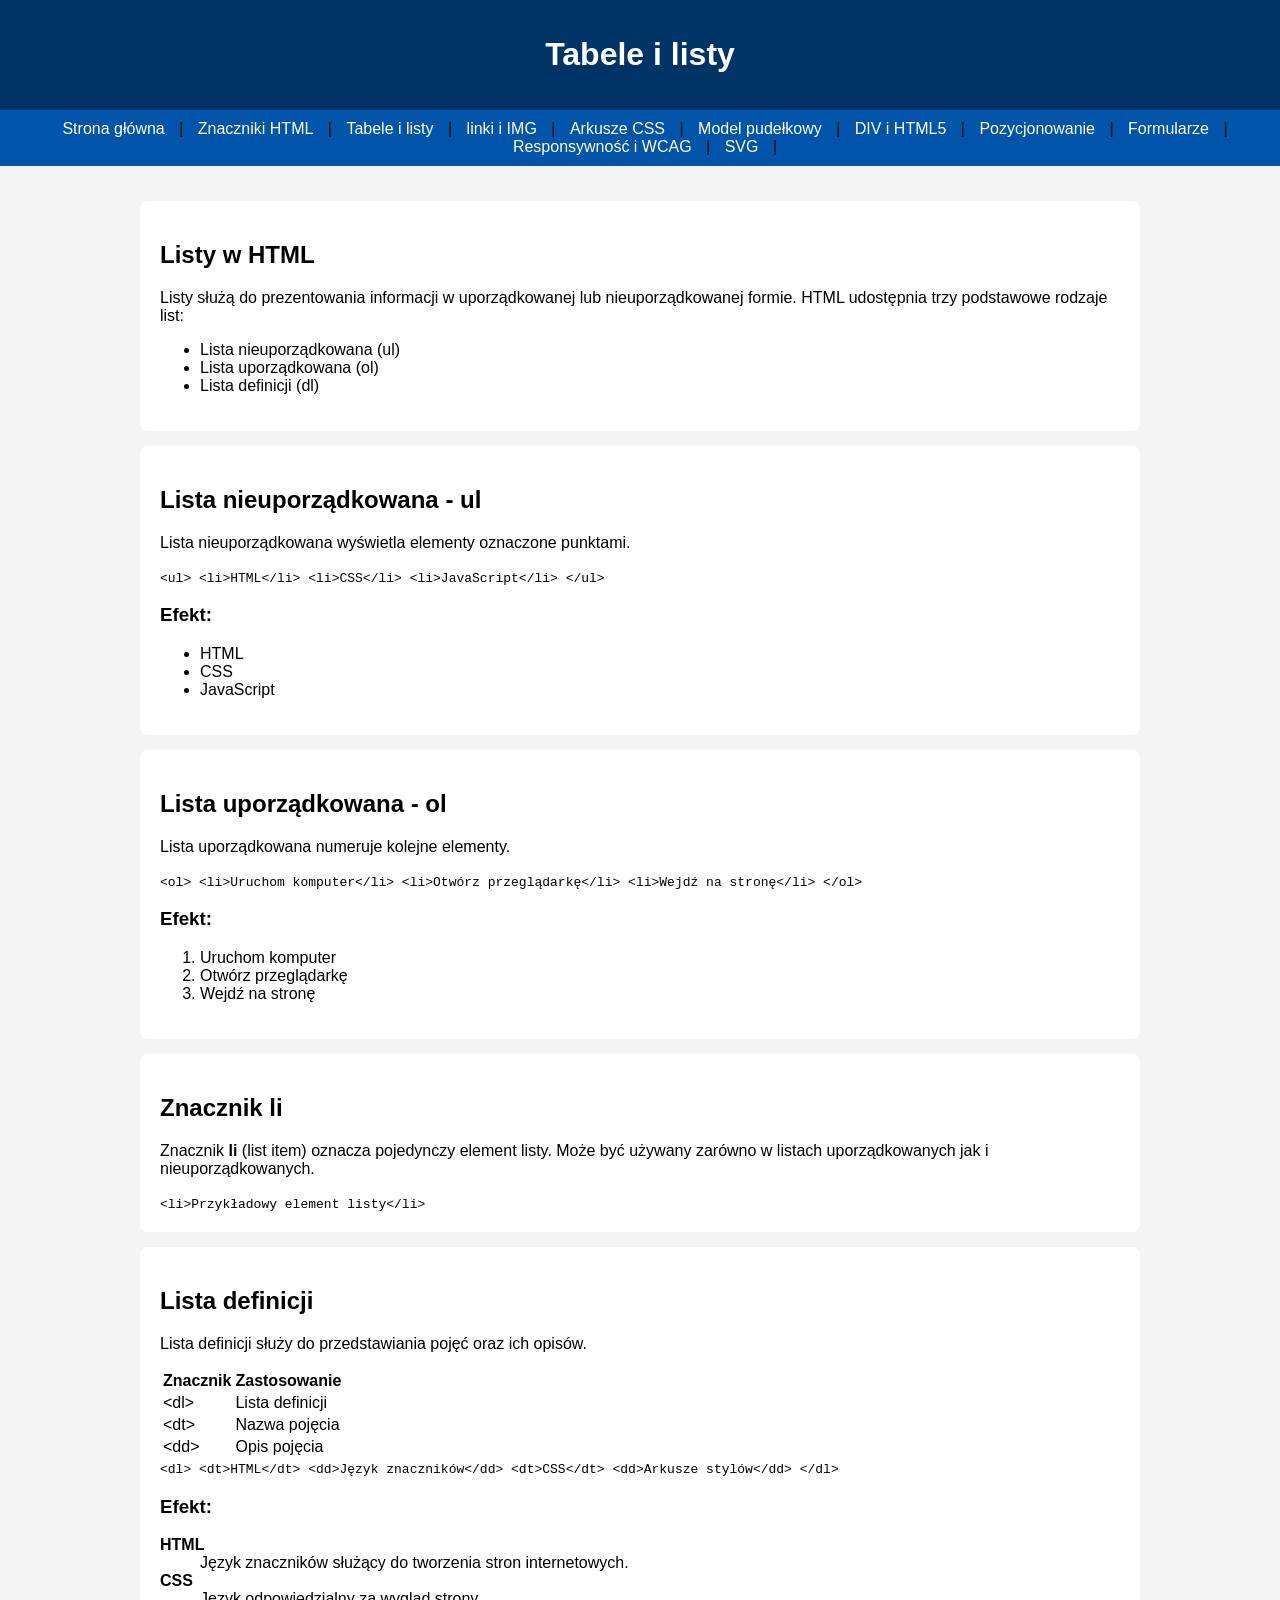
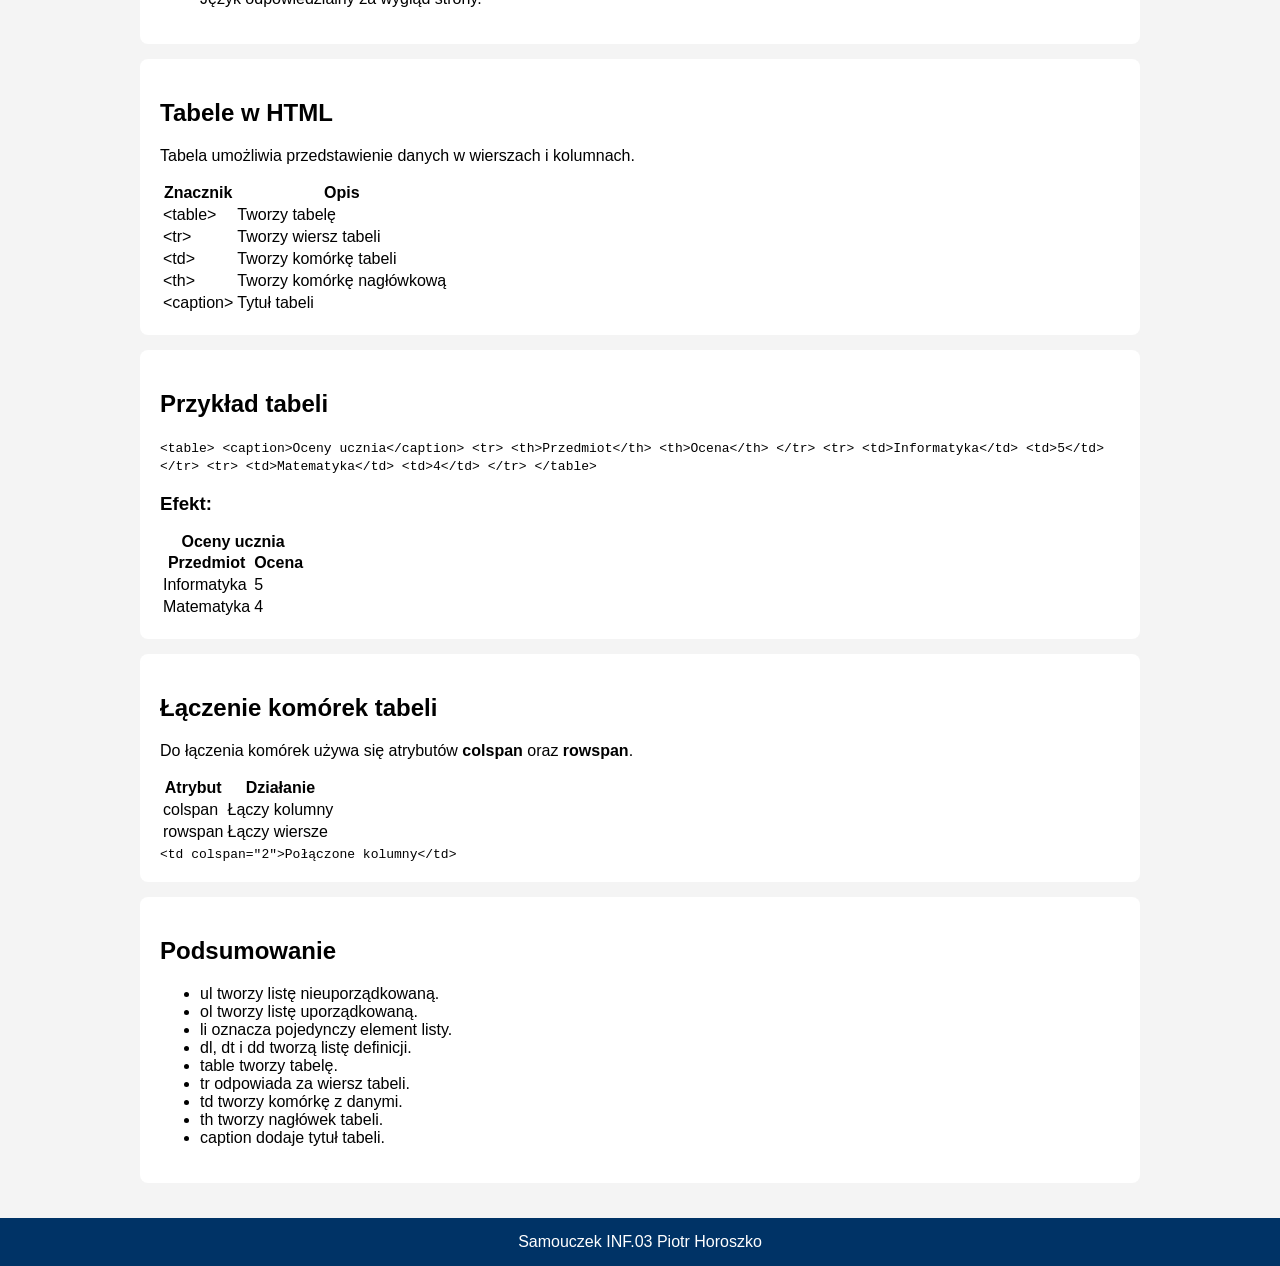
<file: tabele-listy.html>
<!DOCTYPE html>
<html lang="pl">
<head>
<meta charset="UTF-8">
<meta name="viewport" content="width=device-width, initial-scale=1.0">
<title>Tabele i listy</title>
<link rel="stylesheet" href="style.css">
</head>
<body>
<header><h1>Tabele i listy</h1></header>
<nav><a href="index.html">Strona główna</a> | <a href="znaczniki.html">Znaczniki HTML</a> | <a href="tabele-listy.html">Tabele i listy</a> | <a href="a-img.html">linki i IMG</a> | <a href="css.html">Arkusze CSS</a> | <a href="model-pudelkowy.html">Model pudełkowy</a> | <a href="div-semantyka.html">DIV i HTML5</a> | <a href="pozycjonowanie.html">Pozycjonowanie</a> | <a href="formularze.html">Formularze</a> | <a href="responsywnosc-wcag.html">Responsywność i WCAG</a> | <a href="svg.html">SVG</a> | </nav>
<main>
<section>

<h2>Listy w HTML</h2>

<p>
Listy służą do prezentowania informacji w uporządkowanej lub nieuporządkowanej formie.
HTML udostępnia trzy podstawowe rodzaje list:
</p>

<ul>
<li>Lista nieuporządkowana (ul)</li>
<li>Lista uporządkowana (ol)</li>
<li>Lista definicji (dl)</li>
</ul>

</section>

<section>

<h2>Lista nieuporządkowana - ul</h2>

<p>
Lista nieuporządkowana wyświetla elementy oznaczone punktami.
</p>

<code>
&lt;ul&gt;
    &lt;li&gt;HTML&lt;/li&gt;
    &lt;li&gt;CSS&lt;/li&gt;
    &lt;li&gt;JavaScript&lt;/li&gt;
&lt;/ul&gt;
</code>

<h3>Efekt:</h3>

<ul>
<li>HTML</li>
<li>CSS</li>
<li>JavaScript</li>
</ul>

</section>

<section>

<h2>Lista uporządkowana - ol</h2>

<p>
Lista uporządkowana numeruje kolejne elementy.
</p>

<code>
&lt;ol&gt;
    &lt;li&gt;Uruchom komputer&lt;/li&gt;
    &lt;li&gt;Otwórz przeglądarkę&lt;/li&gt;
    &lt;li&gt;Wejdź na stronę&lt;/li&gt;
&lt;/ol&gt;
</code>

<h3>Efekt:</h3>

<ol>
<li>Uruchom komputer</li>
<li>Otwórz przeglądarkę</li>
<li>Wejdź na stronę</li>
</ol>

</section>

<section>

<h2>Znacznik li</h2>

<p>
Znacznik <strong>li</strong> (list item) oznacza pojedynczy element listy.
Może być używany zarówno w listach uporządkowanych jak i nieuporządkowanych.
</p>

<code>
&lt;li&gt;Przykładowy element listy&lt;/li&gt;
</code>

</section>

<section>

<h2>Lista definicji</h2>

<p>
Lista definicji służy do przedstawiania pojęć oraz ich opisów.
</p>

<table>

<tr>
<th>Znacznik</th>
<th>Zastosowanie</th>
</tr>

<tr>
<td>&lt;dl&gt;</td>
<td>Lista definicji</td>
</tr>

<tr>
<td>&lt;dt&gt;</td>
<td>Nazwa pojęcia</td>
</tr>

<tr>
<td>&lt;dd&gt;</td>
<td>Opis pojęcia</td>
</tr>

</table>

<code>
&lt;dl&gt;

    &lt;dt&gt;HTML&lt;/dt&gt;
    &lt;dd&gt;Język znaczników&lt;/dd&gt;

    &lt;dt&gt;CSS&lt;/dt&gt;
    &lt;dd&gt;Arkusze stylów&lt;/dd&gt;

&lt;/dl&gt;
</code>

<h3>Efekt:</h3>

<dl>

<dt><strong>HTML</strong></dt>
<dd>Język znaczników służący do tworzenia stron internetowych.</dd>

<dt><strong>CSS</strong></dt>
<dd>Język odpowiedzialny za wygląd strony.</dd>

</dl>

</section>

<section>

<h2>Tabele w HTML</h2>

<p>
Tabela umożliwia przedstawienie danych w wierszach i kolumnach.
</p>

<table>

<tr>
<th>Znacznik</th>
<th>Opis</th>
</tr>

<tr>
<td>&lt;table&gt;</td>
<td>Tworzy tabelę</td>
</tr>

<tr>
<td>&lt;tr&gt;</td>
<td>Tworzy wiersz tabeli</td>
</tr>

<tr>
<td>&lt;td&gt;</td>
<td>Tworzy komórkę tabeli</td>
</tr>

<tr>
<td>&lt;th&gt;</td>
<td>Tworzy komórkę nagłówkową</td>
</tr>

<tr>
<td>&lt;caption&gt;</td>
<td>Tytuł tabeli</td>
</tr>

</table>

</section>

<section>

<h2>Przykład tabeli</h2>

<code>
&lt;table&gt;

&lt;caption&gt;Oceny ucznia&lt;/caption&gt;

&lt;tr&gt;
    &lt;th&gt;Przedmiot&lt;/th&gt;
    &lt;th&gt;Ocena&lt;/th&gt;
&lt;/tr&gt;

&lt;tr&gt;
    &lt;td&gt;Informatyka&lt;/td&gt;
    &lt;td&gt;5&lt;/td&gt;
&lt;/tr&gt;

&lt;tr&gt;
    &lt;td&gt;Matematyka&lt;/td&gt;
    &lt;td&gt;4&lt;/td&gt;
&lt;/tr&gt;

&lt;/table&gt;
</code>

<h3>Efekt:</h3>

<table>

<caption><strong>Oceny ucznia</strong></caption>

<tr>
<th>Przedmiot</th>
<th>Ocena</th>
</tr>

<tr>
<td>Informatyka</td>
<td>5</td>
</tr>

<tr>
<td>Matematyka</td>
<td>4</td>
</tr>

</table>

</section>

<section>

<h2>Łączenie komórek tabeli</h2>

<p>
Do łączenia komórek używa się atrybutów <strong>colspan</strong> oraz <strong>rowspan</strong>.
</p>

<table>

<tr>
<th>Atrybut</th>
<th>Działanie</th>
</tr>

<tr>
<td>colspan</td>
<td>Łączy kolumny</td>
</tr>

<tr>
<td>rowspan</td>
<td>Łączy wiersze</td>
</tr>

</table>

<code>
&lt;td colspan="2"&gt;Połączone kolumny&lt;/td&gt;
</code>

</section>

<section>

<h2>Podsumowanie</h2>

<ul>

<li>ul tworzy listę nieuporządkowaną.</li>

<li>ol tworzy listę uporządkowaną.</li>

<li>li oznacza pojedynczy element listy.</li>

<li>dl, dt i dd tworzą listę definicji.</li>

<li>table tworzy tabelę.</li>

<li>tr odpowiada za wiersz tabeli.</li>

<li>td tworzy komórkę z danymi.</li>

<li>th tworzy nagłówek tabeli.</li>

<li>caption dodaje tytuł tabeli.</li>

</ul>

</section>
</main>
<footer>Samouczek INF.03 Piotr Horoszko</footer>
</body>
</html>
</file>
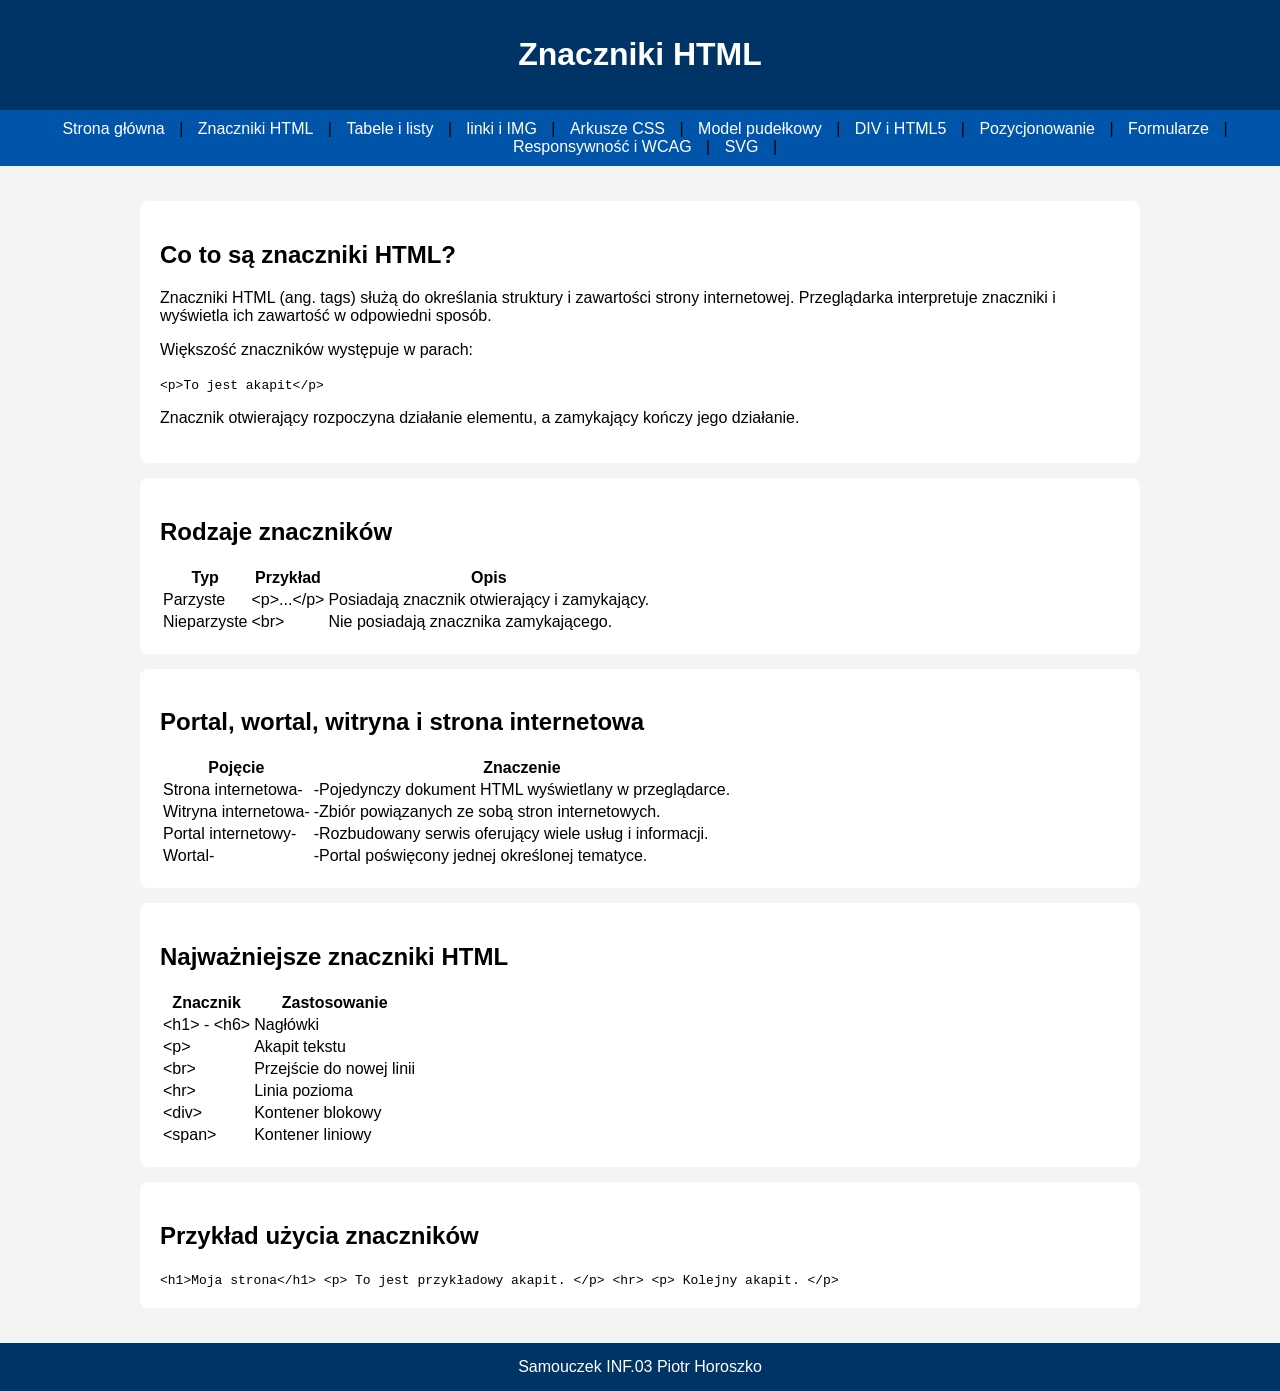
<file: znaczniki.html>
<!DOCTYPE html>
<html lang="pl">
<head>
<meta charset="UTF-8">
<meta name="viewport" content="width=device-width, initial-scale=1.0">
<title>Znaczniki HTML</title>
<link rel="stylesheet" href="style.css">
</head>
<body>
<header><h1>Znaczniki HTML</h1></header>
<nav><a href="index.html">Strona główna</a> | <a href="znaczniki.html">Znaczniki HTML</a> | <a href="tabele-listy.html">Tabele i listy</a> | <a href="a-img.html">linki i IMG</a> | <a href="css.html">Arkusze CSS</a> | <a href="model-pudelkowy.html">Model pudełkowy</a> | <a href="div-semantyka.html">DIV i HTML5</a> | <a href="pozycjonowanie.html">Pozycjonowanie</a> | <a href="formularze.html">Formularze</a> | <a href="responsywnosc-wcag.html">Responsywność i WCAG</a> | <a href="svg.html">SVG</a> |</nav>
<main>
<section>

<h2>Co to są znaczniki HTML?</h2>

<p>
Znaczniki HTML (ang. tags) służą do określania struktury i zawartości strony internetowej.
Przeglądarka interpretuje znaczniki i wyświetla ich zawartość w odpowiedni sposób.
</p>

<p>
Większość znaczników występuje w parach:
</p>

<code>
&lt;p&gt;To jest akapit&lt;/p&gt;
</code>

<p>
Znacznik otwierający rozpoczyna działanie elementu, a zamykający kończy jego działanie.
</p>

</section>

<section>

<h2>Rodzaje znaczników</h2>

<table>

<tr>
<th>Typ</th>
<th>Przykład</th>
<th>Opis</th>
</tr>

<tr>
<td>Parzyste</td>
<td>&lt;p&gt;...&lt;/p&gt;</td>
<td>Posiadają znacznik otwierający i zamykający.</td>
</tr>

<tr>
<td>Nieparzyste</td>
<td>&lt;br&gt;</td>
<td>Nie posiadają znacznika zamykającego.</td>
</tr>

</table>

</section>

<section>

<h2>Portal, wortal, witryna i strona internetowa</h2>

<table>

<tr>
<th>Pojęcie</th>
<th>Znaczenie</th>
</tr>

<tr>
<td>Strona internetowa-</td>
<td>-Pojedynczy dokument HTML wyświetlany w przeglądarce.</td>
</tr>

<tr>
<td>Witryna internetowa-</td>
<td>-Zbiór powiązanych ze sobą stron internetowych.</td>
</tr>

<tr>
<td>Portal internetowy-</td>
<td>-Rozbudowany serwis oferujący wiele usług i informacji.</td>
</tr>

<tr>
<td>Wortal-</td>
<td>-Portal poświęcony jednej określonej tematyce.</td>
</tr>

</table>

</section>

<section>

<h2>Najważniejsze znaczniki HTML</h2>

<table>

<tr>
<th>Znacznik</th>
<th>Zastosowanie</th>
</tr>

<tr>
<td>&lt;h1&gt; - &lt;h6&gt;</td>
<td>Nagłówki</td>
</tr>

<tr>
<td>&lt;p&gt;</td>
<td>Akapit tekstu</td>
</tr>

<tr>
<td>&lt;br&gt;</td>
<td>Przejście do nowej linii</td>
</tr>

<tr>
<td>&lt;hr&gt;</td>
<td>Linia pozioma</td>
</tr>

<tr>
<td>&lt;div&gt;</td>
<td>Kontener blokowy</td>
</tr>

<tr>
<td>&lt;span&gt;</td>
<td>Kontener liniowy</td>
</tr>

</table>

</section>

<section>

<h2>Przykład użycia znaczników</h2>

<code>
&lt;h1&gt;Moja strona&lt;/h1&gt;

&lt;p&gt;
To jest przykładowy akapit.
&lt;/p&gt;

&lt;hr&gt;

&lt;p&gt;
Kolejny akapit.
&lt;/p&gt;
</code>

</section>
</main>
<footer>Samouczek INF.03 Piotr Horoszko</footer>
</body>
</html>
</file>
<file: style.css>
body{font-family:Arial,sans-serif;margin:0;background:#f4f4f4}
header,footer{background:#003366;color:#fff;padding:15px;text-align:center}
main{max-width:1000px;margin:auto;padding:20px}
section{background:#fff;padding:20px;margin:15px 0;border-radius:8px}
nav{background:#0055aa;padding:10px;text-align:center}
nav a{color:white;text-decoration:none;margin:0 10px}
</file>
